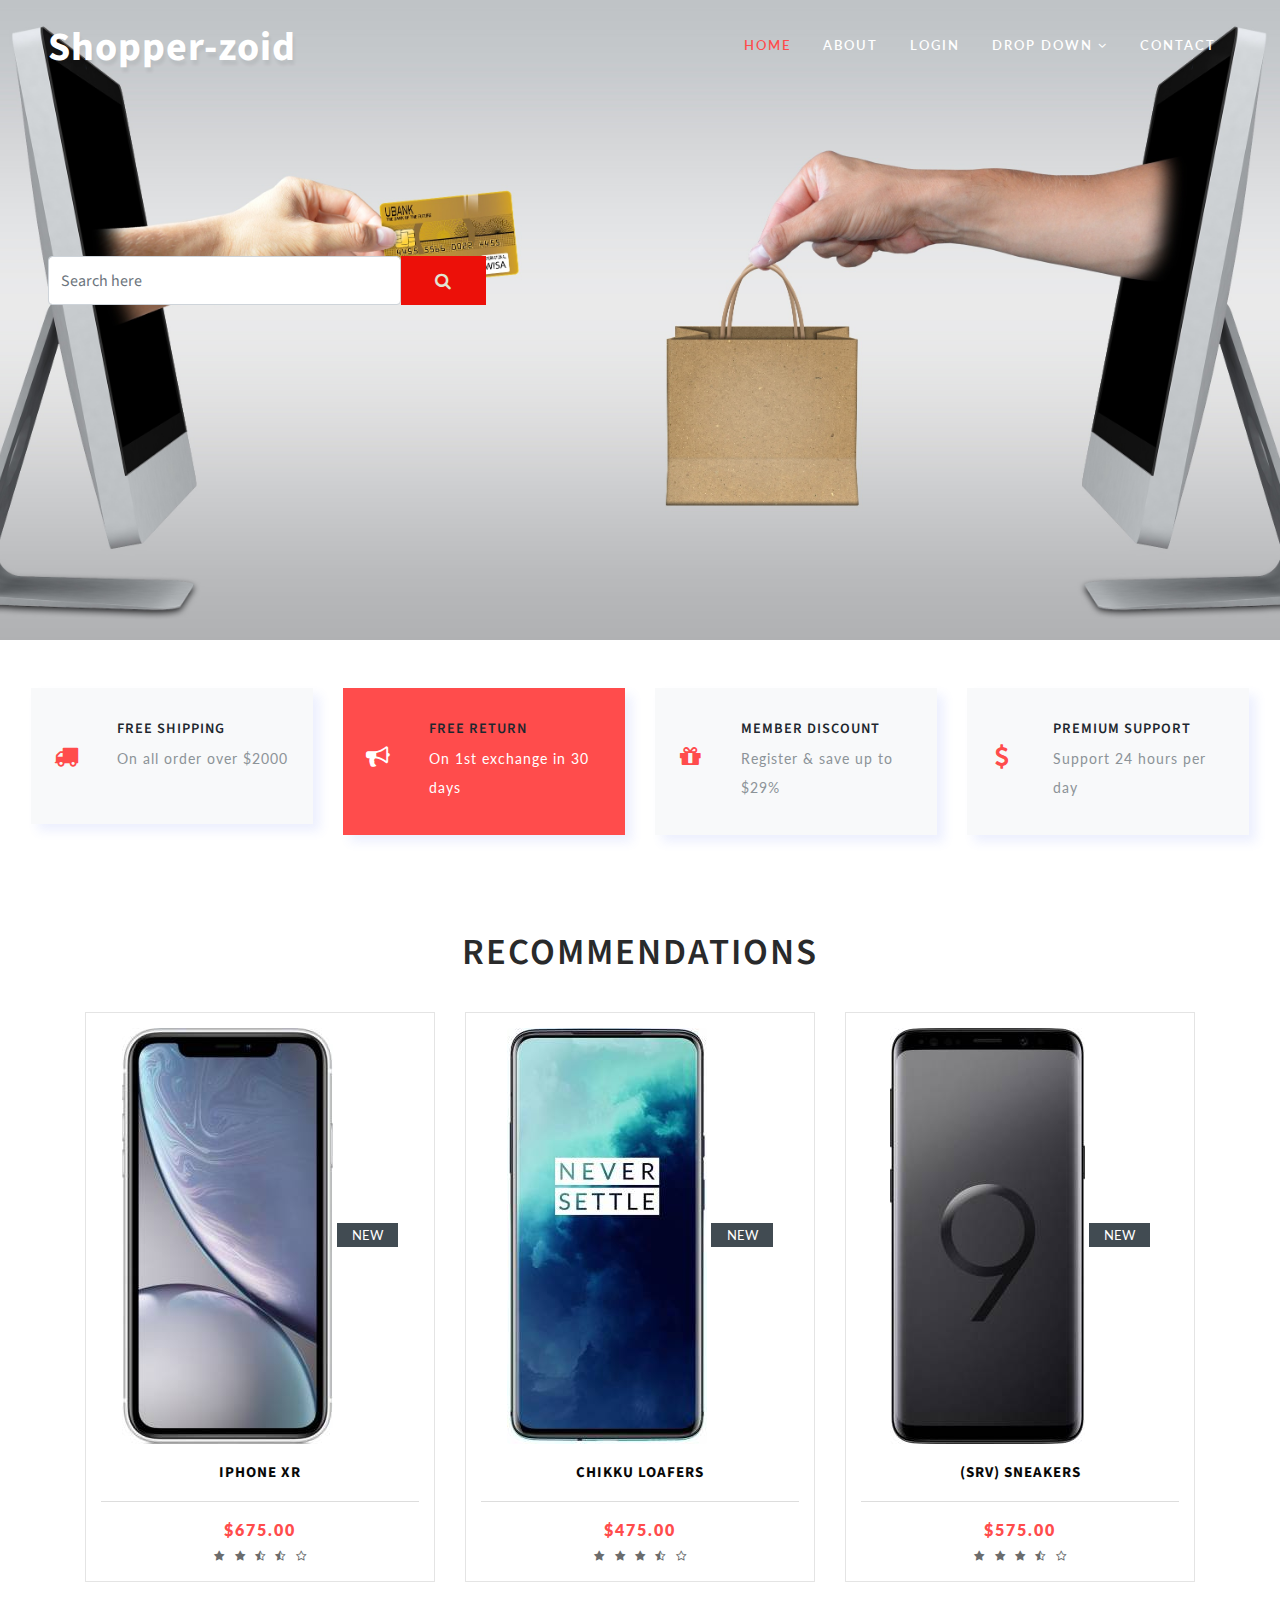
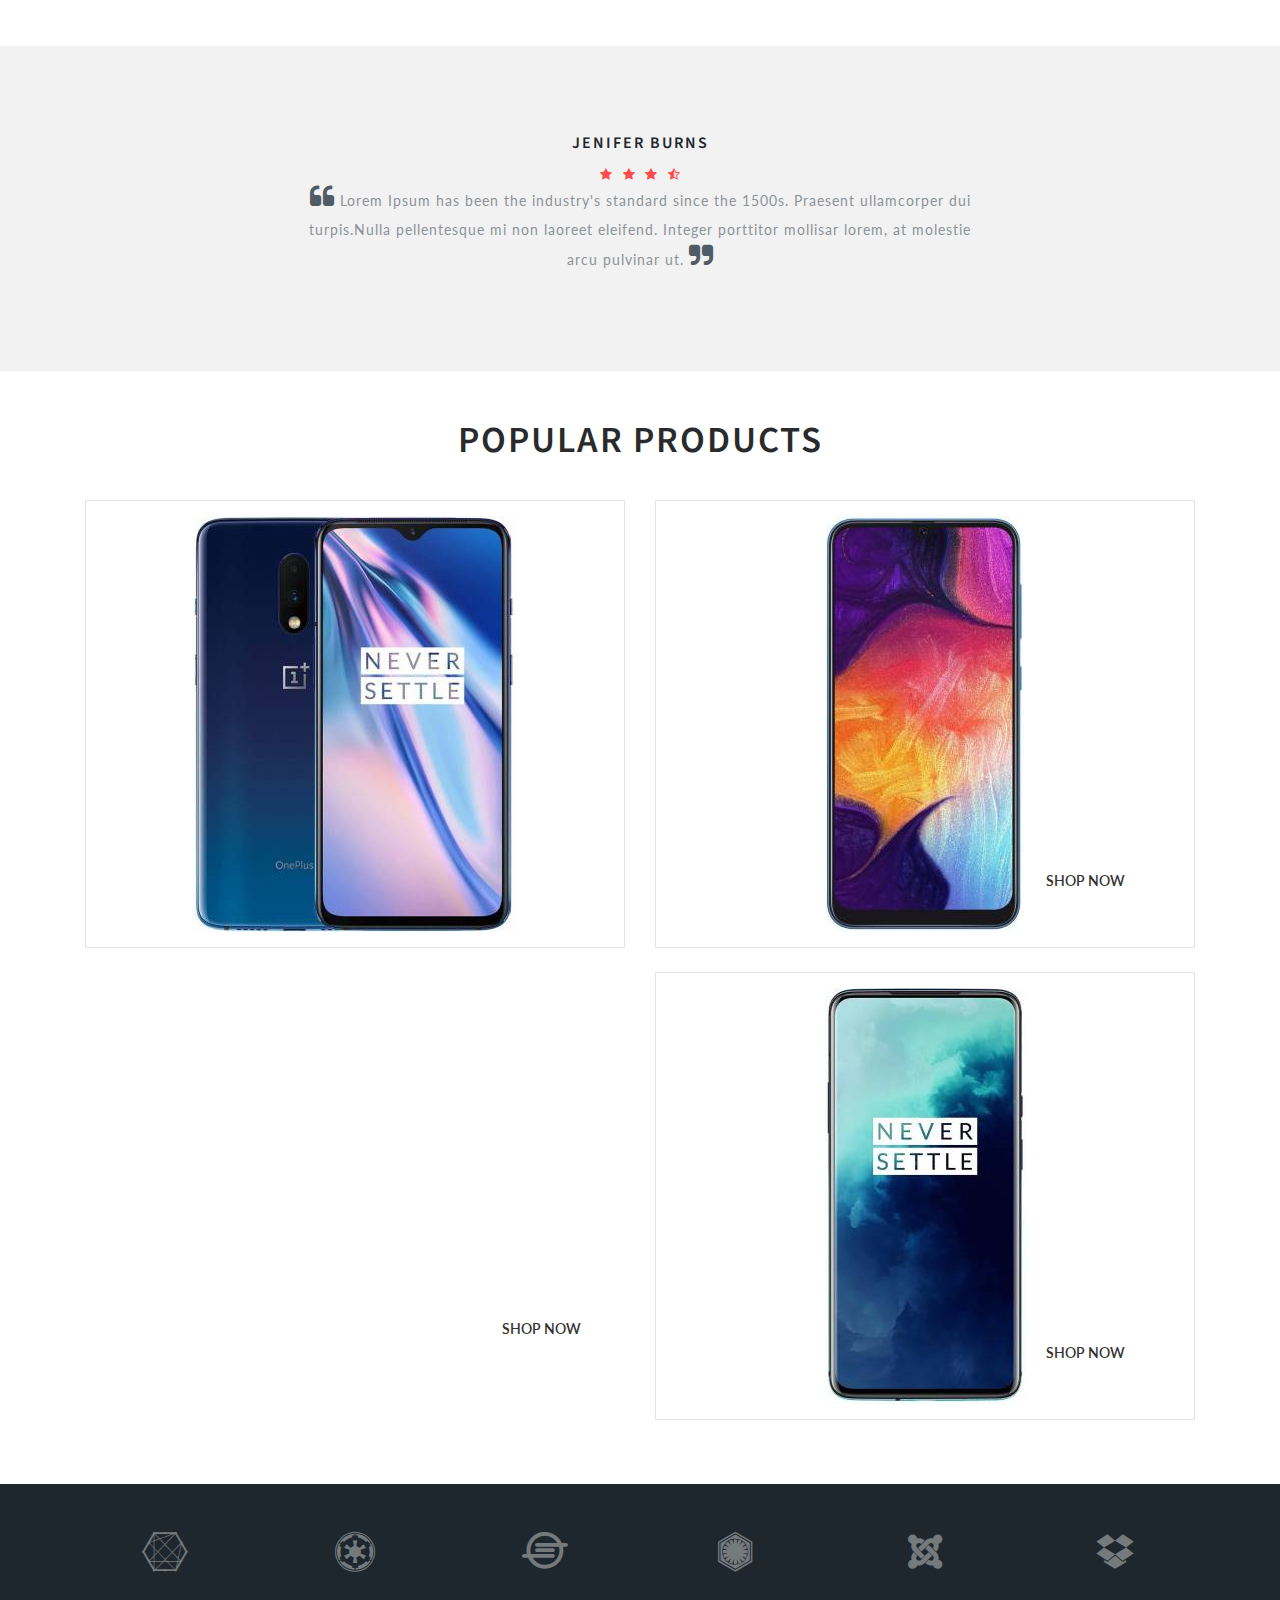
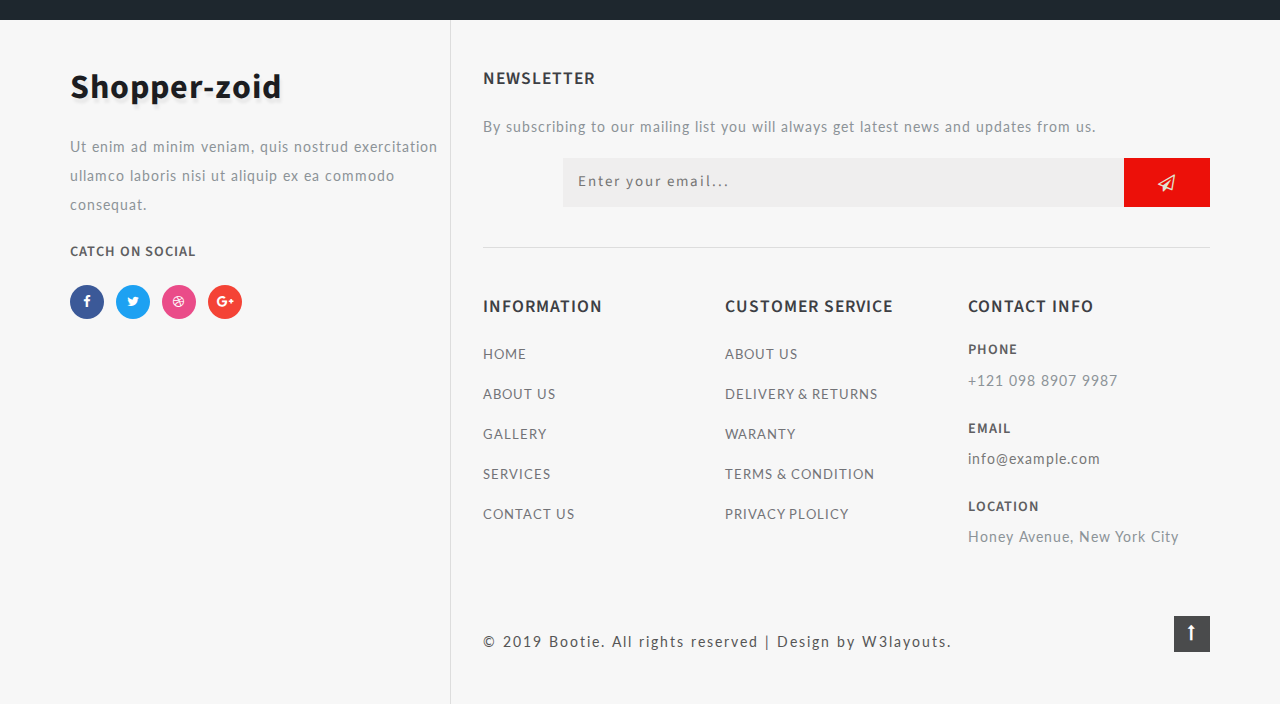
<file: index.html>
<!--
Author: W3layouts
Author URL: http://w3layouts.com
License: Creative Commons Attribution 3.0 Unported
License URL: http://creativecommons.org/licenses/by/3.0/
-->

<!DOCTYPE html>
<html lang="zxx">

<head>
    <title>Bootie Ecommerce Bootstrap Responsive Web Template | Home :: W3layouts</title>
    <!-- Meta tag Keywords -->
    <meta name="viewport" content="width=device-width, initial-scale=1">
    <meta charset="UTF-8" />
    <meta name="keywords" content="Bootie Responsive web template, Bootstrap Web Templates, Flat Web Templates, Android Compatible web template, Smartphone Compatible web template, free webdesigns for Nokia, Samsung, LG, SonyEricsson, Motorola web design"
    />
    <script>
        addEventListener("load", function() {
            setTimeout(hideURLbar, 0);
        }, false);

        function hideURLbar() {
            window.scrollTo(0, 1);
        }
    </script>
    <!-- //Meta tag Keywords -->
    <link href="//maxcdn.bootstrapcdn.com/bootstrap/4.1.1/css/bootstrap.min.css" rel="stylesheet" id="bootstrap-css">
    <script src="//maxcdn.bootstrapcdn.com/bootstrap/4.1.1/js/bootstrap.min.js"></script>
    <script src="//cdnjs.cloudflare.com/ajax/libs/jquery/3.2.1/jquery.min.js"></script>
    <!-- Custom-Files -->
    <link rel="stylesheet" href="css/bootstrap.css">
    <!-- Bootstrap-Core-CSS -->
    <link rel="stylesheet" href="css/style.css" type="text/css" media="all" />
    <!-- Style-CSS -->
    <!-- font-awesome-icons -->
    <link href="css/font-awesome.css" rel="stylesheet">
    <!-- //font-awesome-icons -->
    <!-- /Fonts -->
    <link href="//fonts.googleapis.com/css?family=Lato:100,100i,300,300i,400,400i,700" rel="stylesheet">
    <link href="//fonts.googleapis.com/css?family=Source+Sans+Pro:200,200i,300,300i,400,400i,600,600i,700,700i,900" rel="stylesheet">
    <!-- //Fonts -->

</head>

<body>

    <!-- mian-content -->
    <div class="main-banner" id="home">
        <!-- header -->
        <header class="header">
            <div class="container-fluid px-lg-5">
                <!-- nav -->
                <nav class="py-4">
                    <div id="logo">
                        <h1> <a href="index.html">Shopper-zoid</a></h1>
                    </div>

                    <label for="drop" class="toggle">Menu</label>
                    <input type="checkbox" id="drop" />
                    <ul class="menu mt-2">
                        <li class="active"><a href="index.html">Home</a></li>
                        <li><a href="about.html">About</a></li>
                        <li><a href="login.html">Login</a></li>
                        <li>
                            <!-- First Tier Drop Down -->

                            <a href="#">Drop Down <span class="fa fa-angle-down" aria-hidden="true"></span></a>
                            <input type="checkbox" id="drop-2" />
                            <ul>
                            </ul>
                        </li>
                        <li><a href="contact.html">Contact</a></li>
                    </ul>
                </nav>
                <!-- //nav -->
            </div>
        </header>
        <!-- //header -->
        <!--/banner-->
        <div class="banner-info">
            <div class="search-bar w3layouts-newsletter">

                <form action="#" method="post" class="d-flex">
                    <input type="search" placeholder="Search here" name="search" class="form-control" required="">
                    <button class="btn1"><span class="fa fa-search" aria-hidden="true"></span></button>
                </form>
            </div>
        </div>
        <!--// banner-inner -->

    </div>
    <!--//main-content-->
    <!--/ab -->
    <section class="about py-md-5 py-5">
        <div class="container-fluid">
            <div class="feature-grids row px-3">
                <div class="col-lg-3 gd-bottom">
                    <div class="bottom-gd row">
                        <div class="icon-gd col-md-3 text-center"><span class="fa fa-truck" aria-hidden="true"></span></div>
                        <div class="icon-gd-info col-md-9">
                            <h3 class="mb-2">FREE SHIPPING</h3>
                            <p>On all order over $2000</p>
                        </div>
                    </div>
                </div>
                <div class="col-lg-3 gd-bottom">
                    <div class="bottom-gd row bottom-gd2-active">
                        <div class="icon-gd col-md-3 text-center"><span class="fa fa-bullhorn" aria-hidden="true"></span></div>
                        <div class="icon-gd-info col-md-9">
                            <h3 class="mb-2">FREE RETURN</h3>
                            <p>On 1st exchange in 30 days</p>
                        </div>
                    </div>
                </div>
                <div class="col-lg-3 gd-bottom">
                    <div class="bottom-gd row">
                        <div class="icon-gd col-md-3 text-center"> <span class="fa fa-gift" aria-hidden="true"></span></div>

                        <div class="icon-gd-info col-md-9">
                            <h3 class="mb-2">MEMBER DISCOUNT</h3>
                            <p>Register & save up to $29%</p>
                        </div>

                    </div>
                </div>
                <div class="col-lg-3 gd-bottom">
                    <div class="bottom-gd row">
                        <div class="icon-gd col-md-3 text-center"> <span class="fa fa-usd" aria-hidden="true"></span></div>
                        <div class="icon-gd-info col-md-9">
                            <h3 class="mb-2">PREMIUM SUPPORT</h3>
                            <p>Support 24 hours per day</p>
                        </div>
                    </div>
                </div>
            </div>
        </div>
    </section>
    <!-- //ab -->
    <!--/ab -->
    <section class="about py-5">
        <div class="container pb-lg-3">
            <h3 class="tittle text-center">Recommendations</h3>
            <div class="row">
                <div class="col-md-4 product-men">
                    <div class="product-shoe-info shoe text-center">
                        <div class="men-thumb-item">
                            <img src="images/s1.jpeg" class="img-fluid" alt="">
                            <span class="product-new-top">New</span>
                        </div>
                        <div class="item-info-product">
                            <h4>
                                <a href="shop-single.html">Iphone XR </a>
                            </h4>

                            <div class="product_price">
                                <div class="grid-price">
                                    <span class="money">$675.00</span>
                                </div>
                            </div>
                            <ul class="stars">
                                <li><a href="#"><span class="fa fa-star" aria-hidden="true"></span></a></li>
                                <li><a href="#"><span class="fa fa-star" aria-hidden="true"></span></a></li>
                                <li><a href="#"><span class="fa fa-star-half-o" aria-hidden="true"></span></a></li>
                                <li><a href="#"><span class="fa fa-star-half-o" aria-hidden="true"></span></a></li>
                                <li><a href="#"><span class="fa fa-star-o" aria-hidden="true"></span></a></li>
                            </ul>
                        </div>
                    </div>
                </div>
                <div class="col-md-4 product-men">
                    <div class="product-shoe-info shoe text-center">
                        <div class="men-thumb-item">
                            <img src="images/s2.jpeg" class="img-fluid" alt="">
                            <span class="product-new-top">New</span>
                        </div>
                        <div class="item-info-product">
                            <h4>
                                <a href="shop-single.html">Chikku Loafers </a>
                            </h4>

                            <div class="product_price">
                                <div class="grid-price">
                                    <span class="money">$475.00</span>
                                </div>
                            </div>
                            <ul class="stars">
                                <li><a href="#"><span class="fa fa-star" aria-hidden="true"></span></a></li>
                                <li><a href="#"><span class="fa fa-star" aria-hidden="true"></span></a></li>
                                <li><a href="#"><span class="fa fa-star" aria-hidden="true"></span></a></li>
                                <li><a href="#"><span class="fa fa-star-half-o" aria-hidden="true"></span></a></li>
                                <li><a href="#"><span class="fa fa-star-o" aria-hidden="true"></span></a></li>
                            </ul>
                        </div>
                    </div>
                </div>
                <div class="col-md-4 product-men">
                    <div class="product-shoe-info shoe text-center">
                        <div class="men-thumb-item">
                            <img src="images/s3.jpeg" class="img-fluid" alt="">
                            <span class="product-new-top">New</span>
                        </div>
                        <div class="item-info-product">
                            <h4>
                                <a href="shop-single.html">(SRV) Sneakers </a>
                            </h4>

                            <div class="product_price">
                                <div class="grid-price">
                                    <span class="money">$575.00</span>
                                </div>
                            </div>
                            <ul class="stars">
                                <li><a href="#"><span class="fa fa-star" aria-hidden="true"></span></a></li>
                                <li><a href="#"><span class="fa fa-star" aria-hidden="true"></span></a></li>
                                <li><a href="#"><span class="fa fa-star" aria-hidden="true"></span></a></li>
                                <li><a href="#"><span class="fa fa-star-half-o" aria-hidden="true"></span></a></li>
                                <li><a href="#"><span class="fa fa-star-o" aria-hidden="true"></span></a></li>
                            </ul>
                        </div>
                    </div>
                </div>

            </div>
    </section>
    <!-- //ab -->
    <!--/testimonials-->
    <section class="testimonials py-5">
        <div class="container">
            <div class="test-info text-center">
                <h3 class="my-md-2 my-3">Jenifer Burns</h3>

                <ul class="list-unstyled w3layouts-icons clients">
                    <li>
                        <a href="#">
                            <span class="fa fa-star"></span>
                        </a>
                    </li>
                    <li>
                        <a href="#">
                            <span class="fa fa-star"></span>
                        </a>
                    </li>
                    <li>
                        <a href="#">
                            <span class="fa fa-star"></span>
                        </a>
                    </li>
                    <li>
                        <a href="#">
                            <span class="fa fa-star-half-o"></span>
                        </a>
                    </li>
                </ul>
                <p><span class="fa fa-quote-left"></span> Lorem Ipsum has been the industry's standard since the 1500s. Praesent ullamcorper dui turpis.Nulla pellentesque mi non laoreet eleifend. Integer porttitor mollisar lorem, at molestie arcu pulvinar
                    ut. <span class="fa fa-quote-right"></span></p>

            </div>
        </div>
    </section>
    <!--//testimonials-->
    <!--/ab -->
    <section class="about py-5">
        <div class="container pb-lg-3">
            <h3 class="tittle text-center">Popular Products</h3>
            <div class="row">
                <div class="col-md-6 latest-left">
                    <div class="product-shoe-info shoe text-center">
                        <img src="images/img1.jpeg" class="img-fluid" alt="">
                        <div class="shop-now"><a href="shop.html" class="btn">Shop Now</a></div>
                    </div>
                </div>
                <div class="col-md-6 latest-right">
                    <div class="row latest-grids">
                        <div class="latest-grid1 product-men col-12">
                            <div class="product-shoe-info shoe text-center">
                                <div class="men-thumb-item">
                                    <img src="images/img2.jpeg" class="img-fluid" alt="">
                                    <div class="shop-now"><a href="shop.html" class="btn">Shop Now</a></div>
                                </div>
                            </div>
                        </div>
                        <div class="latest-grid2 product-men col-12 mt-lg-4">
                            <div class="product-shoe-info shoe text-center">
                                <div class="men-thumb-item">
                                    <img src="images/img3.jpeg" class="img-fluid" alt="">
                                    <div class="shop-now"><a href="shop.html" class="btn">Shop Now</a></div>

                                </div>
                            </div>
                        </div>
                    </div>
                </div>
            </div>
        </div>
    </section>
    <!-- //ab -->
    <!-- brands -->
    <section class="brands py-5" id="brands">
        <div class="container py-lg-0">
            <div class="row text-center brand-items">
                <div class="col-sm-2 col-3">
                    <a href="#"><span class="fa fa-connectdevelop" aria-hidden="true"></span></a>
                </div>
                <div class="col-sm-2 col-3">
                    <a href="#"><span class="fa fa-empire" aria-hidden="true"></span></a>
                </div>
                <div class="col-sm-2 col-3">
                    <a href="#"><span class="fa fa-ioxhost" aria-hidden="true"></span></a>
                </div>
                <div class="col-sm-2 col-3">
                    <a href="#"><span class="fa fa-first-order" aria-hidden="true"></span></a>
                </div>
                <div class="col-sm-2 col-3 mt-sm-0 mt-4">
                    <a href="#"><span class="fa fa-joomla" aria-hidden="true"></span></a>
                </div>
                <div class="col-sm-2 col-3 mt-sm-0 mt-4">
                    <a href="#"><span class="fa fa-dropbox" aria-hidden="true"></span></a>
                </div>
            </div>
        </div>
    </section>
    <!-- brands -->
    <!-- footer -->
    <footer>
        <div class="container">
            <div class="row footer-top">
                <div class="col-lg-4 footer-grid_section_w3layouts">
                    <h2 class="logo-2 mb-lg-4 mb-3">
                        <a href="index.html">Shopper-zoid</a>
                    </h2>
                    <p>Ut enim ad minim veniam, quis nostrud exercitation ullamco laboris nisi ut aliquip ex ea commodo consequat.</p>
                    <h4 class="sub-con-fo ad-info my-4">Catch on Social</h4>
                    <ul class="w3layouts_social_list list-unstyled">
                        <li>
                            <a href="#" class="w3pvt_facebook">
                                <span class="fa fa-facebook-f"></span>
                            </a>
                        </li>
                        <li class="mx-2">
                            <a href="#" class="w3pvt_twitter">
                                <span class="fa fa-twitter"></span>
                            </a>
                        </li>
                        <li>
                            <a href="#" class="w3pvt_dribble">
                                <span class="fa fa-dribbble"></span>
                            </a>
                        </li>
                        <li class="ml-2">
                            <a href="#" class="w3pvt_google">
                                <span class="fa fa-google-plus"></span>
                            </a>
                        </li>
                    </ul>
                </div>
                <div class="col-lg-8 footer-right">
                    <div class="w3layouts-news-letter">
                        <h3 class="footer-title text-uppercase text-wh mb-lg-4 mb-3">Newsletter</h3>

                        <p>By subscribing to our mailing list you will always get latest news and updates from us.</p>
                        <form action="#" method="post" class="w3layouts-newsletter">
                            <input type="email" name="Email" placeholder="Enter your email..." required="">
                            <button class="btn1"><span class="fa fa-paper-plane-o" aria-hidden="true"></span></button>

                        </form>
                    </div>
                    <div class="row mt-lg-4 bottom-w3layouts-sec-nav mx-0">
                        <div class="col-md-4 footer-grid_section_w3layouts">
                            <h3 class="footer-title text-uppercase text-wh mb-lg-4 mb-3">Information</h3>
                            <ul class="list-unstyled w3layouts-icons">
                                <li>
                                    <a href="index.html">Home</a>
                                </li>
                                <li class="mt-3">
                                    <a href="about.html">About Us</a>
                                </li>
                                <li class="mt-3">
                                    <a href="#">Gallery</a>
                                </li>
                                <li class="mt-3">
                                    <a href="#">Services</a>
                                </li>
                                <li class="mt-3">
                                    <a href="contact.html">Contact Us</a>
                                </li>
                            </ul>
                        </div>
                        <div class="col-md-4 footer-grid_section_w3layouts">
                            <!-- social icons -->
                            <div class="agileinfo_social_icons">
                                <h3 class="footer-title text-uppercase text-wh mb-lg-4 mb-3">Customer Service</h3>
                                <ul class="list-unstyled w3layouts-icons">

                                    <li>
                                        <a href="#">About Us</a>
                                    </li>
                                    <li class="mt-3">
                                        <a href="#">Delivery & Returns</a>
                                    </li>
                                    <li class="mt-3">
                                        <a href="#">Waranty</a>
                                    </li>
                                    <li class="mt-3">
                                        <a href="#">Terms & Condition</a>
                                    </li>
                                    <li class="mt-3">
                                        <a href="#">Privacy Plolicy</a>
                                    </li>
                                </ul>
                            </div>
                            <!-- social icons -->
                        </div>
                        <div class="col-md-4 footer-grid_section_w3layouts my-md-0 my-5">
                            <h3 class="footer-title text-uppercase text-wh mb-lg-4 mb-3">Contact Info</h3>
                            <div class="contact-info">
                                <div class="footer-address-inf">
                                    <h4 class="ad-info mb-2">Phone</h4>
                                    <p>+121 098 8907 9987</p>
                                </div>
                                <div class="footer-address-inf my-4">
                                    <h4 class="ad-info mb-2">Email </h4>
                                    <p><a href="mailto:info@example.com">info@example.com</a></p>
                                </div>
                                <div class="footer-address-inf">
                                    <h4 class="ad-info mb-2">Location</h4>
                                    <p>Honey Avenue, New York City</p>
                                </div>
                            </div>
                        </div>


                    </div>
                    <div class="cpy-right text-left row">
                        <p class="col-md-10">© 2019 Bootie. All rights reserved | Design by
                            <a href="http://w3layouts.com"> W3layouts.</a>
                        </p>
                        <!-- move top icon -->
                        <a href="#home" class="move-top text-right col-md-2"><span class="fa fa-long-arrow-up" aria-hidden="true"></span></a>
                        <!-- //move top icon -->
                    </div>
                </div>
            </div>
        </div>
    </footer>
    <!-- //footer -->

</body>

</html>
</file>
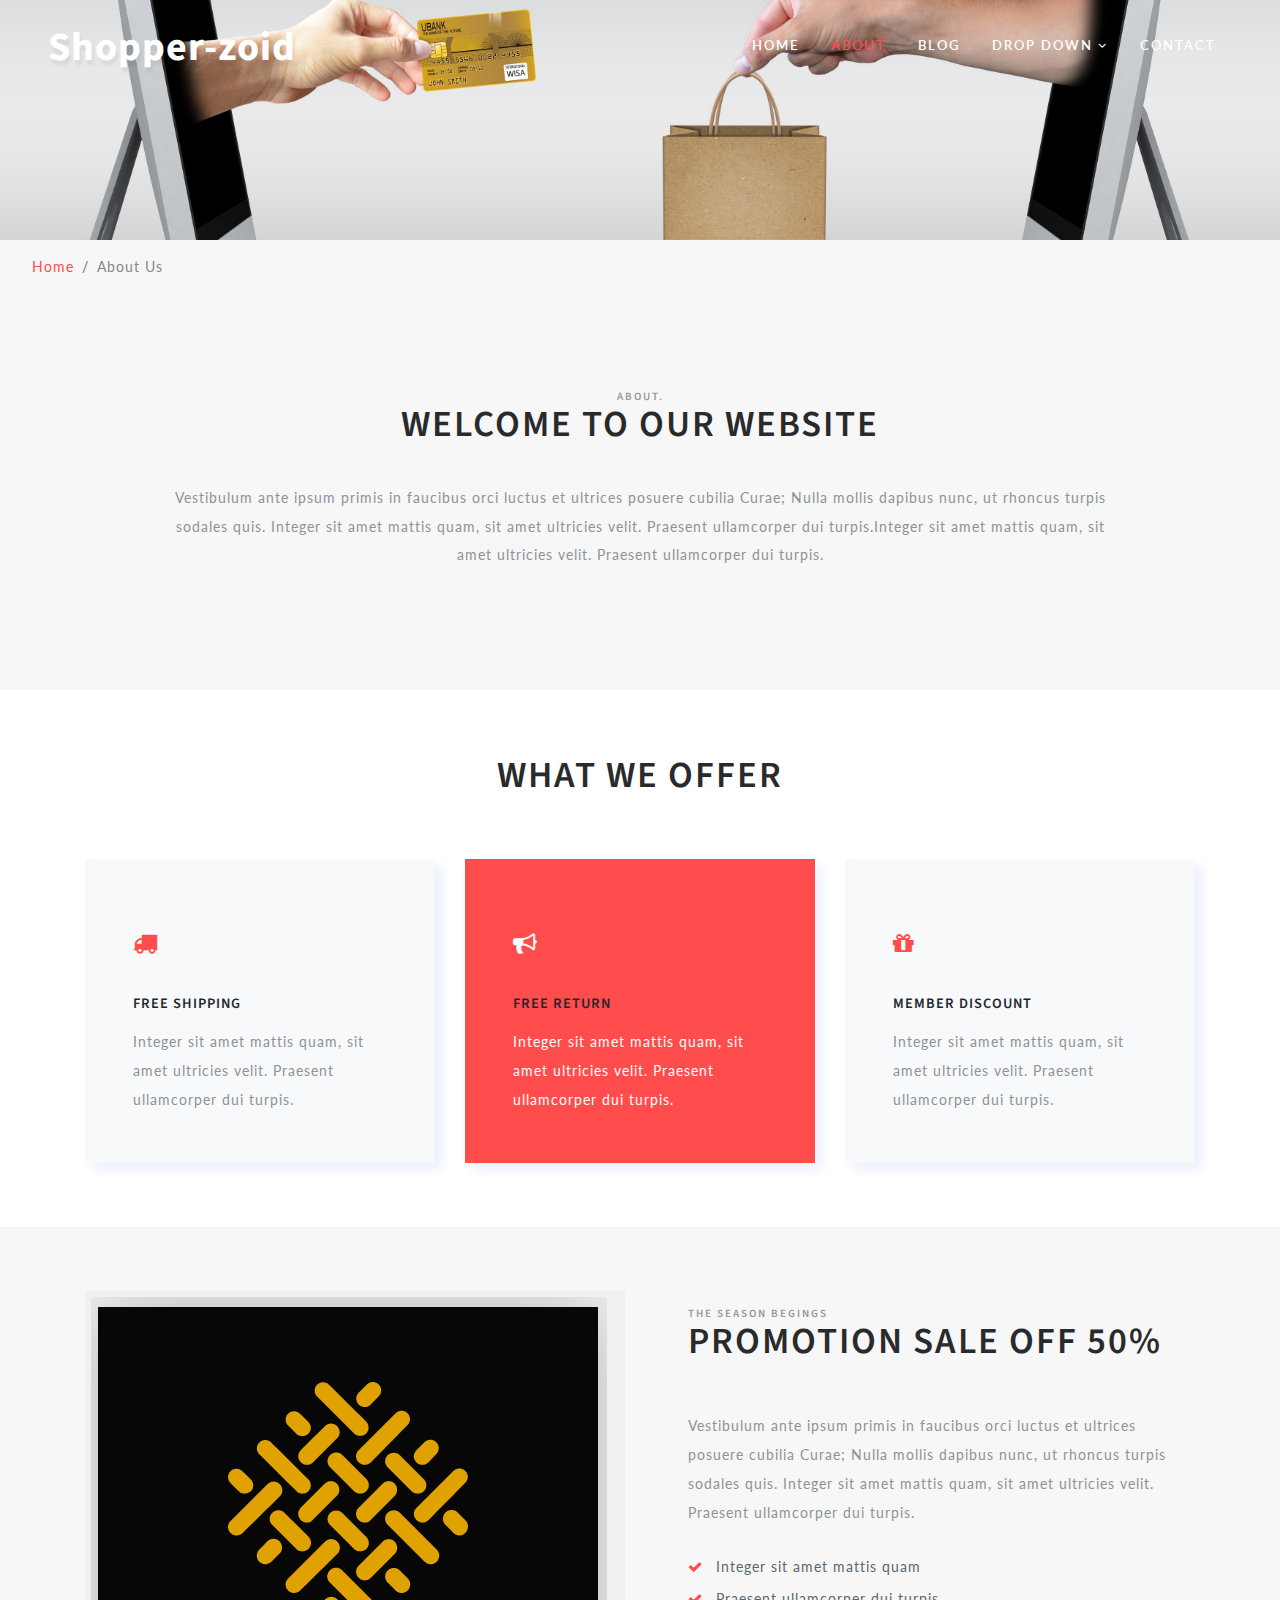
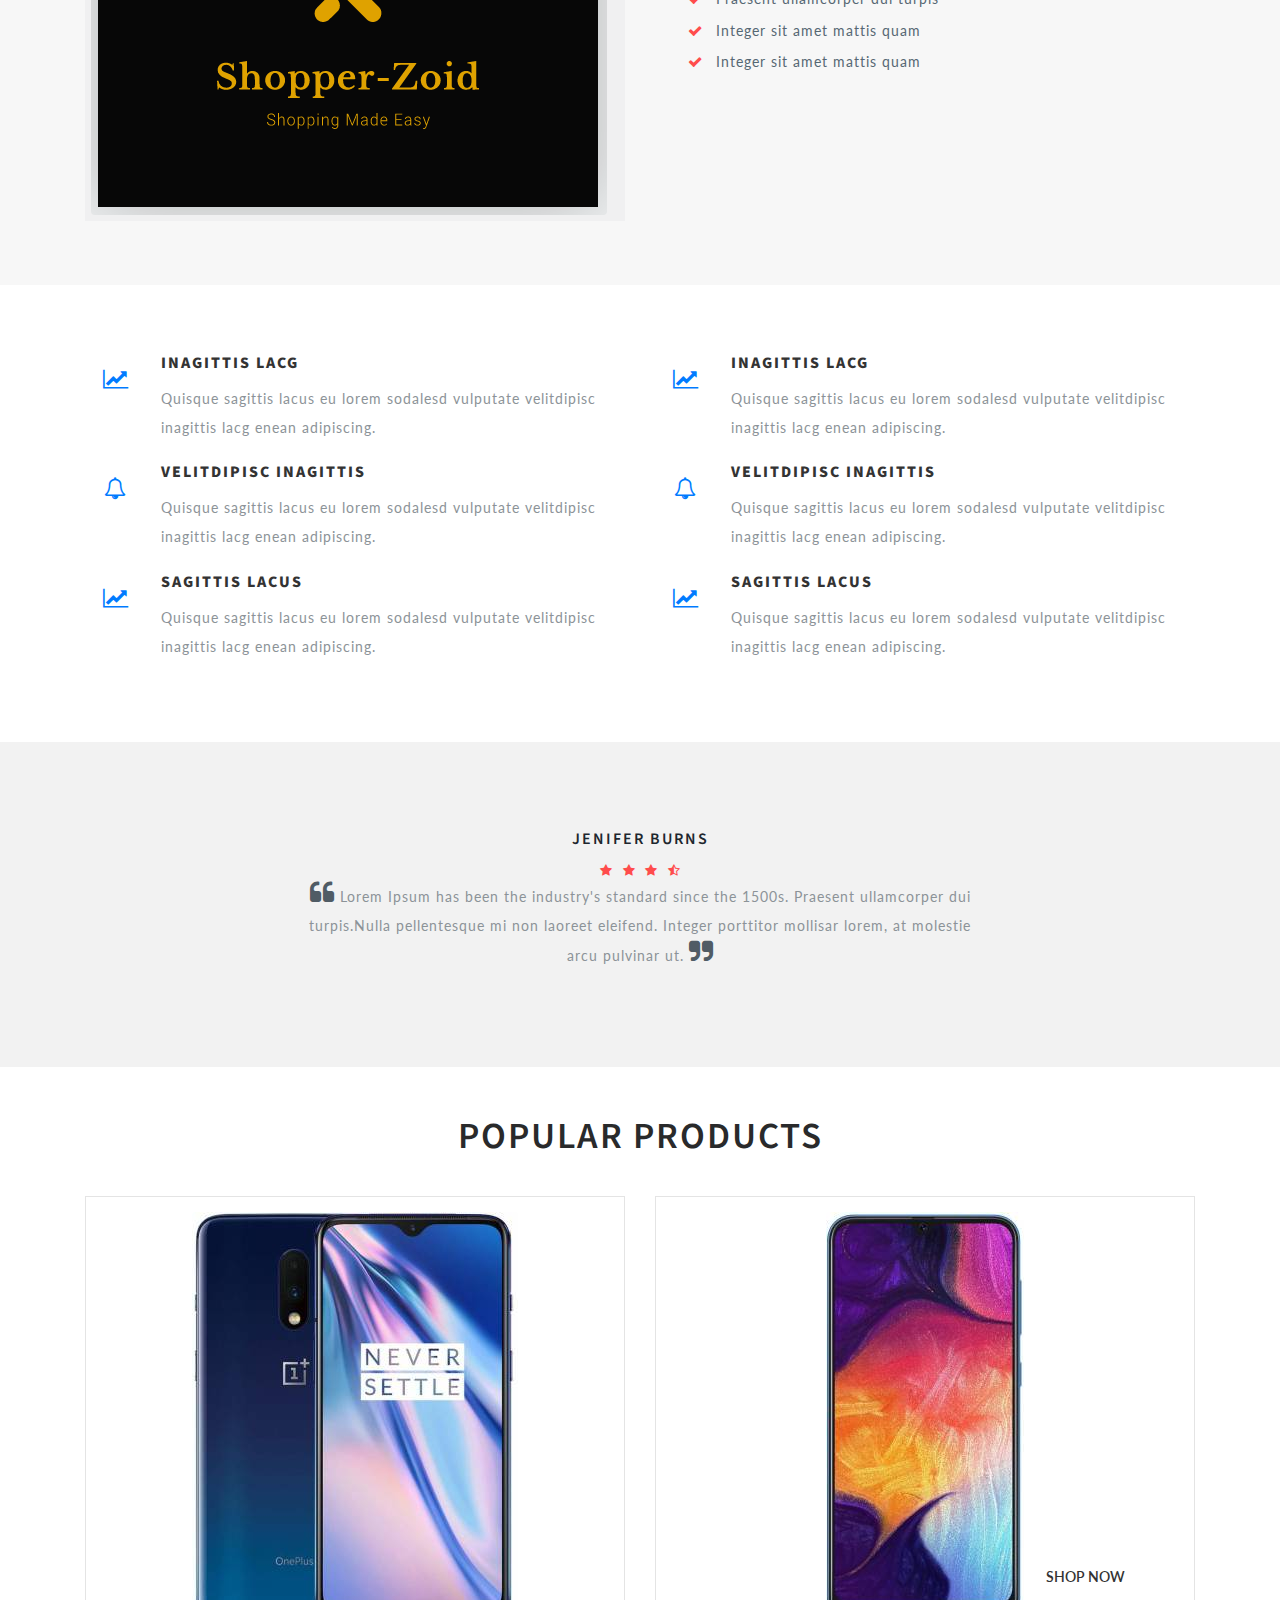
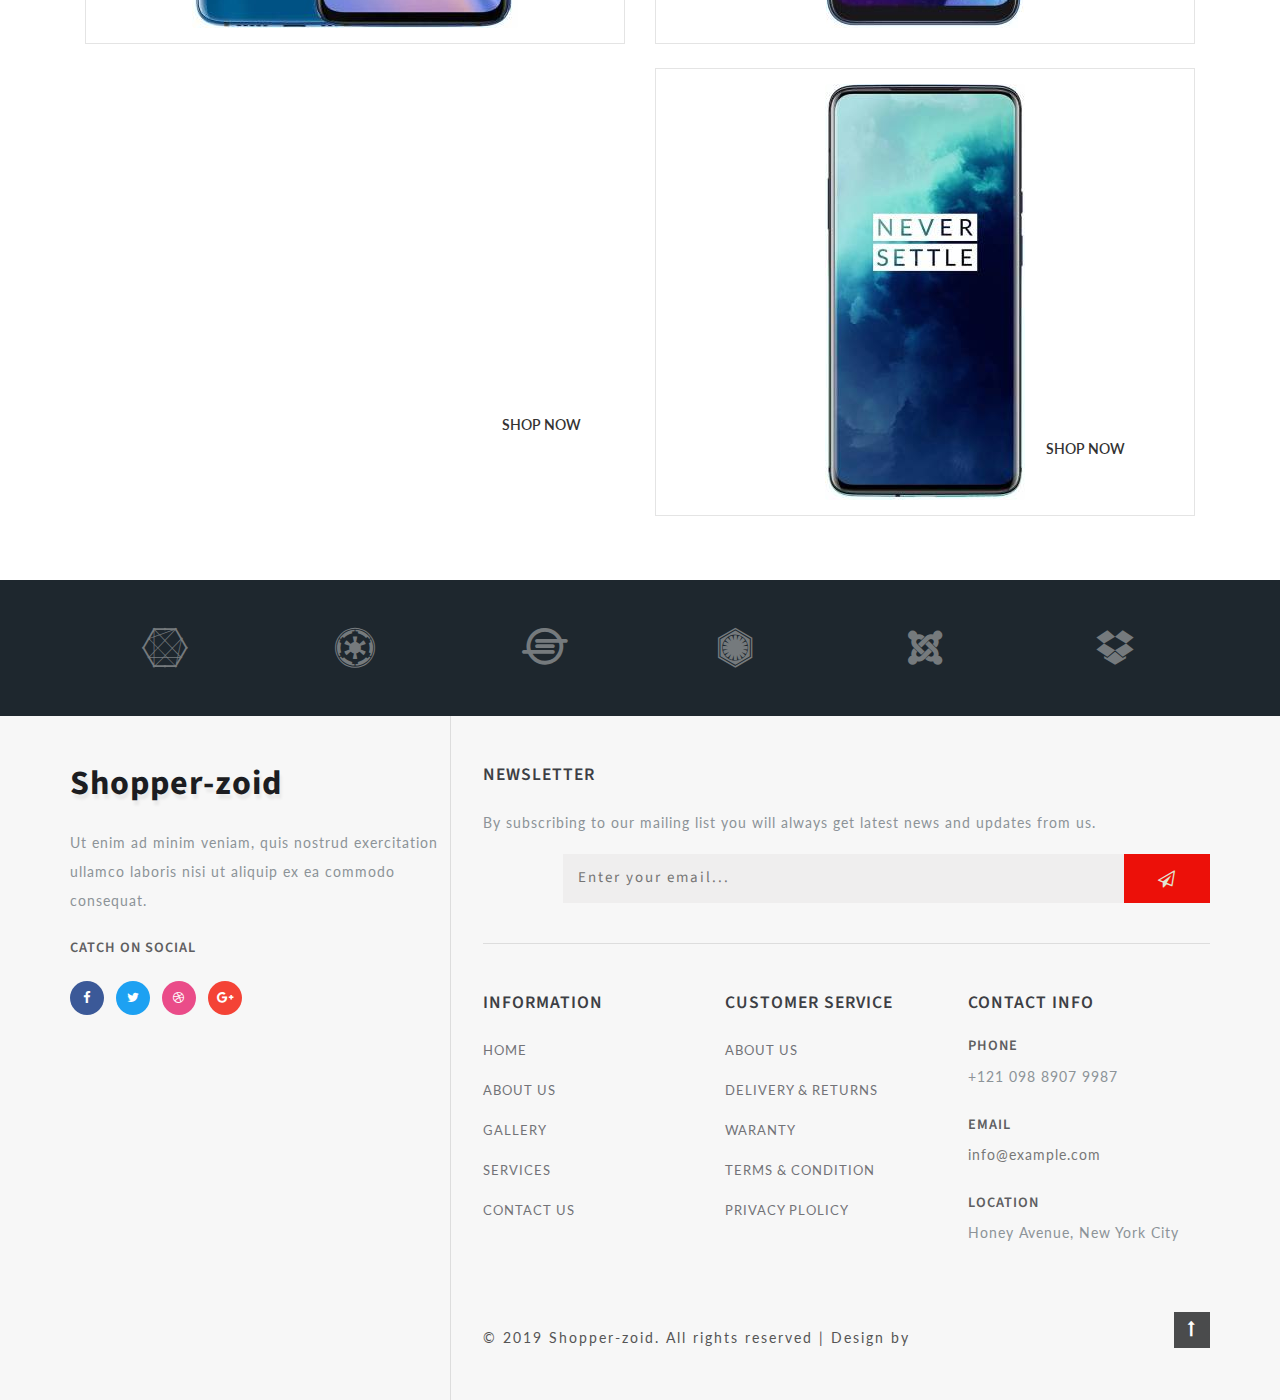
<file: about.html>
<!--
Author: W3layouts
Author URL: http://w3layouts.com
License: Creative Commons Attribution 3.0 Unported
License URL: http://creativecommons.org/licenses/by/3.0/
-->

<!DOCTYPE html>
<html lang="zxx">

<head>
    <title>Bootie Ecommerce Bootstrap Responsive Web Template | About :: W3layouts</title>
    <!-- Meta tag Keywords -->
    <meta name="viewport" content="width=device-width, initial-scale=1">
    <meta charset="UTF-8" />
    <meta name="keywords" content="Bootie Responsive web template, Bootstrap Web Templates, Flat Web Templates, Android Compatible web template, Smartphone Compatible web template, free webdesigns for Nokia, Samsung, LG, SonyEricsson, Motorola web design" />
    <script>
        addEventListener("load", function() {
            setTimeout(hideURLbar, 0);
        }, false);

        function hideURLbar() {
            window.scrollTo(0, 1);
        }
    </script>
    <!-- //Meta tag Keywords -->

    <!-- Custom-Files -->
    <link rel="stylesheet" href="css/bootstrap.css">
    <!-- Bootstrap-Core-CSS -->
    <link rel="stylesheet" href="css/style.css" type="text/css" media="all" />
    <!-- Style-CSS -->
    <!-- font-awesome-icons -->
    <link href="css/font-awesome.css" rel="stylesheet">
    <!-- //font-awesome-icons -->
    <!-- /Fonts -->
    <link href="//fonts.googleapis.com/css?family=Lato:100,100i,300,300i,400,400i,700" rel="stylesheet">
    <link href="//fonts.googleapis.com/css?family=Source+Sans+Pro:200,200i,300,300i,400,400i,600,600i,700,700i,900" rel="stylesheet">
    <!-- //Fonts -->

</head>

<body>

    <!-- mian-content -->
    <div class="main-banner inner" id="home">
        <!-- header -->
        <header class="header">
            <div class="container-fluid px-lg-5">
                <!-- nav -->
                <nav class="py-4">
                    <div id="logo">
                        <h1> <a href="index.html">Shopper-zoid</a></h1>
                    </div>

                    <label for="drop" class="toggle">Menu</label>
                    <input type="checkbox" id="drop" />
                    <ul class="menu mt-2">
                        <li><a href="index.html">Home</a></li>
                        <li class="active"><a href="about.html">About</a></li>
                        <li><a href="blog.html">Blog</a></li>
                        <li>
                            <!-- First Tier Drop Down -->
                            <label for="drop-2" class="toggle">Drop Down <span class="fa fa-angle-down" aria-hidden="true"></span> </label>
                            <a href="#">Drop Down <span class="fa fa-angle-down" aria-hidden="true"></span></a>
                            <input type="checkbox" id="drop-2" />
                            <ul>
                                <li><a href="blog.html">Blog</a></li>
                                <li><a href="shop.html">Shop Now</a></li>
                                <li><a href="single.html">Single Page</a></li>
                            </ul>
                        </li>
                        <li><a href="contact.html">Contact</a></li>
                    </ul>
                </nav>
                <!-- //nav -->
            </div>
        </header>
        <!-- //header -->

    </div>
    <!--//main-content-->
    <!---->
    <ol class="breadcrumb">
        <li class="breadcrumb-item">
            <a href="index.html">Home</a>
        </li>
        <li class="breadcrumb-item active">About Us</li>
    </ol>
    <!---->
    <!--// mian-content -->
    <!--/ab -->
    <section class="hand-crafted py-5">
        <div class="container">
            <div class="inner-sec py-md-5 px-lg-5">
                <h3 class="tittle text-center"><span class="sub-tittle">About.</span> Welcome To Our Website</h3>
                <p class="mb-4 text-center px-lg-4"> Vestibulum ante ipsum primis in faucibus orci luctus et ultrices posuere cubilia Curae; Nulla mollis dapibus nunc, ut rhoncus turpis sodales quis. Integer sit amet mattis quam, sit amet ultricies velit. Praesent ullamcorper dui turpis.Integer sit amet mattis quam, sit amet ultricies velit. Praesent ullamcorper dui turpis.</p>
            </div>
        </div>
    </section>
    <!-- //ab -->
    <!--/ab -->
    <section class="about py-md-5 py-5">
        <div class="container py-md-3">
            <h3 class="tittle text-center">What We Offer</h3>
            <div class="feature-grids row">
                <div class="col-md-4 gd-bottom mt-lg-4">
                    <div class="bottom-gd p-lg-5 p-4">
                        <span class="fa fa-truck" aria-hidden="true"></span>
                        <h3 class="my-3">
                            FREE SHIPPING</h3>
                        <p>Integer sit amet mattis quam, sit amet ultricies velit. Praesent ullamcorper dui turpis.</p>
                    </div>
                </div>
                <div class="col-md-4 gd-bottom mt-lg-4">
                    <div class="bottom-gd2-active p-lg-5 p-4">
                        <span class="fa fa-bullhorn" aria-hidden="true"></span>
                        <h3 class="my-3">FREE RETURN</h3>
                        <p>Integer sit amet mattis quam, sit amet ultricies velit. Praesent ullamcorper dui turpis.</p>
                    </div>
                </div>
                <div class="col-md-4 gd-bottom mt-lg-4">
                    <div class="bottom-gd p-lg-5 p-4">
                        <span class="fa fa-gift" aria-hidden="true"></span>
                        <h3 class="my-3">MEMBER DISCOUNT</h3>
                        <p>Integer sit amet mattis quam, sit amet ultricies velit. Praesent ullamcorper dui turpis.</p>
                    </div>
                </div>

            </div>
        </div>
    </section>
    <!-- //ab -->
    <!-- /hand-crafted -->
    <section class="hand-crafted py-5">
        <div class="container py-md-3">
            <div class="row banner-grids">
                <div class="col-md-6 banner-image">
                    <div class="effect-w3">
                        <img src="images/Screenshot.png" alt="" class="img-fluid image1">

                    </div>

                </div>
                <div class="col-md-6 last-img pl-lg-5 p-3">
                    <h3 class="tittle mb-lg-5 mb-3"><span class="sub-tittle">THE SEASON BEGINGS </span>PROMOTION SALE OFF 50%</h3>
                    <p class="mb-4"> Vestibulum ante ipsum primis in faucibus orci luctus et ultrices posuere cubilia Curae; Nulla mollis dapibus nunc, ut rhoncus turpis sodales quis. Integer sit amet mattis quam, sit amet ultricies velit. Praesent ullamcorper dui turpis.</p>
                    <ul class="tic-info list-unstyled">
                        <li>

                            <span class="fa fa-check mr-2"></span> Integer sit amet mattis quam

                        </li>
                        <li>

                            <span class="fa fa-check mr-2"></span> Praesent ullamcorper dui turpis

                        </li>
                        <li>

                            <span class="fa fa-check mr-2"></span> Integer sit amet mattis quam

                        </li>
                        <li>

                            <span class="fa fa-check mr-2"></span> Integer sit amet mattis quam

                        </li>
                    </ul>

                </div>
            </div>
        </div>
    </section>
    <!-- //hand-crafted -->
    <!-- stats -->
    <section class="stats py-5" id="stats">
        <div class="container py-md-3">
            <div class="row stat-grids">
                <div class="col-lg-6 ser-lt">
                    <div class="d-flex services-box">
                        <div class="icon">
                            <span class="fa fa-line-chart"></span>
                        </div>
                        <!-- .Icon ends here -->
                        <div class="service-content">
                            <h4>Inagittis Lacg</h4>
                            <p class="serp">
                                Quisque sagittis lacus eu lorem sodalesd vulputate velitdipisc inagittis lacg enean adipiscing.
                            </p>
                        </div>
                        <!-- .Service-content ends here -->
                    </div>
                    <!-- .Services-box ends here -->

                    <div class="d-flex services-box ser-midd">
                        <div class="icon">
                            <span class="fa fa-bell-o"></span>
                        </div>
                        <!-- .Icon ends here -->
                        <div class="service-content">
                            <h4>Velitdipisc Inagittis</h4>
                            <p class="serp">
                                Quisque sagittis lacus eu lorem sodalesd vulputate velitdipisc inagittis lacg enean adipiscing.
                            </p>
                        </div>
                        <!-- .Service-content ends here -->
                    </div>
                    <!-- .Services-box ends here -->
                    <!-- .Services-box ends here -->

                    <div class="d-flex services-box bx-4">
                        <div class="icon">
                            <span class="fa fa-line-chart"></span>
                        </div>
                        <!-- .Icon ends here -->
                        <div class="service-content">
                            <h4>Sagittis Lacus</h4>
                            <p class="serp">
                                Quisque sagittis lacus eu lorem sodalesd vulputate velitdipisc inagittis lacg enean adipiscing.
                            </p>
                        </div>
                        <!-- .Service-content ends here -->
                    </div>
                    <!-- .Services-box ends here -->
                </div>
                <div class="col-lg-6 ser-lt ser-right">
                    <div class="d-flex services-box">
                        <div class="icon">
                            <span class="fa fa-line-chart"></span>
                        </div>
                        <!-- .Icon ends here -->
                        <div class="service-content">
                            <h4>Inagittis Lacg</h4>
                            <p class="serp">
                                Quisque sagittis lacus eu lorem sodalesd vulputate velitdipisc inagittis lacg enean adipiscing.
                            </p>
                        </div>
                        <!-- .Service-content ends here -->
                    </div>
                    <!-- .Services-box ends here -->

                    <div class="d-flex services-box ser-midd">
                        <div class="icon">
                            <span class="fa fa-bell-o"></span>
                        </div>
                        <!-- .Icon ends here -->
                        <div class="service-content">
                            <h4>Velitdipisc Inagittis</h4>
                            <p class="serp">
                                Quisque sagittis lacus eu lorem sodalesd vulputate velitdipisc inagittis lacg enean adipiscing.
                            </p>
                        </div>
                        <!-- .Service-content ends here -->
                    </div>
                    <!-- .Services-box ends here -->
                    <!-- .Services-box ends here -->

                    <div class="d-flex services-box bx-4">
                        <div class="icon">
                            <span class="fa fa-line-chart"></span>
                        </div>
                        <!-- .Icon ends here -->
                        <div class="service-content">
                            <h4>Sagittis Lacus</h4>
                            <p class="serp">
                                Quisque sagittis lacus eu lorem sodalesd vulputate velitdipisc inagittis lacg enean adipiscing.
                            </p>
                        </div>
                        <!-- .Service-content ends here -->
                    </div>
                    <!-- .Services-box ends here -->
                </div>
            </div>
        </div>
    </section>
    <!-- //stats -->
    <!--/testimonials-->
    <section class="testimonials py-5">
        <div class="container">
            <div class="test-info text-center">
                <h3 class="my-md-2 my-3">Jenifer Burns</h3>

                <ul class="list-unstyled w3layouts-icons clients">
                    <li>
                        <a href="#">
                            <span class="fa fa-star"></span>
                        </a>
                    </li>
                    <li>
                        <a href="#">
                            <span class="fa fa-star"></span>
                        </a>
                    </li>
                    <li>
                        <a href="#">
                            <span class="fa fa-star"></span>
                        </a>
                    </li>
                    <li>
                        <a href="#">
                            <span class="fa fa-star-half-o"></span>
                        </a>
                    </li>
                </ul>
                <p><span class="fa fa-quote-left"></span> Lorem Ipsum has been the industry's standard since the 1500s. Praesent ullamcorper dui turpis.Nulla pellentesque mi non laoreet eleifend. Integer porttitor mollisar lorem, at molestie arcu pulvinar ut. <span class="fa fa-quote-right"></span></p>

            </div>
        </div>
    </section>
    <!--//testimonials-->
    <!--/ab -->
    <section class="about py-5">
        <div class="container pb-lg-3">
            <h3 class="tittle text-center">Popular Products</h3>
            <div class="row">
                <div class="col-md-6 latest-left">
                    <div class="product-shoe-info shoe text-center">
                        <img src="images/img1.jpeg" class="img-fluid" alt="">
                        <div class="shop-now"><a href="shop.html" class="btn">Shop Now</a></div>
                    </div>
                </div>
                <div class="col-md-6 latest-right">
                    <div class="row latest-grids">
                        <div class="latest-grid1 product-men col-12">
                            <div class="product-shoe-info shoe text-center">
                                <div class="men-thumb-item">
                                    <img src="images/img2.jpeg" class="img-fluid" alt="">
                                    <div class="shop-now"><a href="shop.html" class="btn">Shop Now</a></div>
                                </div>
                            </div>
                        </div>
                        <div class="latest-grid2 product-men col-12 mt-lg-4">
                            <div class="product-shoe-info shoe text-center">
                                <div class="men-thumb-item">
                                    <img src="images/img3.jpeg" class="img-fluid" alt="">
                                    <div class="shop-now"><a href="shop.html" class="btn">Shop Now</a></div>

                                </div>
                            </div>
                        </div>
                    </div>
                </div>
            </div>
        </div>
    </section>
    <!-- //ab -->
    <!-- brands -->
    <section class="brands py-5" id="brands">
        <div class="container py-lg-0">
            <div class="row text-center brand-items">
                <div class="col-sm-2 col-3">
                    <a href="#"><span class="fa fa-connectdevelop" aria-hidden="true"></span></a>
                </div>
                <div class="col-sm-2 col-3">
                    <a href="#"><span class="fa fa-empire" aria-hidden="true"></span></a>
                </div>
                <div class="col-sm-2 col-3">
                    <a href="#"><span class="fa fa-ioxhost" aria-hidden="true"></span></a>
                </div>
                <div class="col-sm-2 col-3">
                    <a href="#"><span class="fa fa-first-order" aria-hidden="true"></span></a>
                </div>
                <div class="col-sm-2 col-3 mt-sm-0 mt-4">
                    <a href="#"><span class="fa fa-joomla" aria-hidden="true"></span></a>
                </div>
                <div class="col-sm-2 col-3 mt-sm-0 mt-4">
                    <a href="#"><span class="fa fa-dropbox" aria-hidden="true"></span></a>
                </div>
            </div>
        </div>
    </section>
    <!-- brands -->
    <!-- footer -->
    <footer>
        <div class="container">
            <div class="row footer-top">
                <div class="col-lg-4 footer-grid_section_w3layouts">
                    <h2 class="logo-2 mb-lg-4 mb-3">
                        <a href="index.html">Shopper-zoid</a>
                    </h2>
                    <p>Ut enim ad minim veniam, quis nostrud exercitation ullamco laboris nisi ut aliquip ex ea commodo consequat.</p>
                    <h4 class="sub-con-fo ad-info my-4">Catch on Social</h4>
                    <ul class="w3layouts_social_list list-unstyled">
                        <li>
                            <a href="#" class="w3pvt_facebook">
                                <span class="fa fa-facebook-f"></span>
                            </a>
                        </li>
                        <li class="mx-2">
                            <a href="#" class="w3pvt_twitter">
                                <span class="fa fa-twitter"></span>
                            </a>
                        </li>
                        <li>
                            <a href="#" class="w3pvt_dribble">
                                <span class="fa fa-dribbble"></span>
                            </a>
                        </li>
                        <li class="ml-2">
                            <a href="#" class="w3pvt_google">
                                <span class="fa fa-google-plus"></span>
                            </a>
                        </li>
                    </ul>
                </div>
                <div class="col-lg-8 footer-right">
                    <div class="w3layouts-news-letter">
                        <h3 class="footer-title text-uppercase text-wh mb-lg-4 mb-3">Newsletter</h3>

                        <p>By subscribing to our mailing list you will always get latest news and updates from us.</p>
                        <form action="#" method="post" class="w3layouts-newsletter">
                            <input type="email" name="Email" placeholder="Enter your email..." required="">
                            <button class="btn1"><span class="fa fa-paper-plane-o" aria-hidden="true"></span></button>

                        </form>
                    </div>
                    <div class="row mt-lg-4 bottom-w3layouts-sec-nav mx-0">
                        <div class="col-md-4 footer-grid_section_w3layouts">
                            <h3 class="footer-title text-uppercase text-wh mb-lg-4 mb-3">Information</h3>
                            <ul class="list-unstyled w3layouts-icons">
                                <li>
                                    <a href="index.html">Home</a>
                                </li>
                                <li class="mt-3">
                                    <a href="about.html">About Us</a>
                                </li>
                                <li class="mt-3">
                                    <a href="#">Gallery</a>
                                </li>
                                <li class="mt-3">
                                    <a href="#">Services</a>
                                </li>
                                <li class="mt-3">
                                    <a href="contact.html">Contact Us</a>
                                </li>
                            </ul>
                        </div>
                        <div class="col-md-4 footer-grid_section_w3layouts">
                            <!-- social icons -->
                            <div class="agileinfo_social_icons">
                                <h3 class="footer-title text-uppercase text-wh mb-lg-4 mb-3">Customer Service</h3>
                                <ul class="list-unstyled w3layouts-icons">

                                    <li>
                                        <a href="#">About Us</a>
                                    </li>
                                    <li class="mt-3">
                                        <a href="#">Delivery & Returns</a>
                                    </li>
                                    <li class="mt-3">
                                        <a href="#">Waranty</a>
                                    </li>
                                    <li class="mt-3">
                                        <a href="#">Terms & Condition</a>
                                    </li>
                                    <li class="mt-3">
                                        <a href="#">Privacy Plolicy</a>
                                    </li>
                                </ul>
                            </div>
                            <!-- social icons -->
                        </div>
                        <div class="col-md-4 footer-grid_section_w3layouts my-md-0 my-5">
                            <h3 class="footer-title text-uppercase text-wh mb-lg-4 mb-3">Contact Info</h3>
                            <div class="contact-info">
                                <div class="footer-address-inf">
                                    <h4 class="ad-info mb-2">Phone</h4>
                                    <p>+121 098 8907 9987</p>
                                </div>
                                <div class="footer-address-inf my-4">
                                    <h4 class="ad-info mb-2">Email </h4>
                                    <p><a href="mailto:info@example.com">info@example.com</a></p>
                                </div>
                                <div class="footer-address-inf">
                                    <h4 class="ad-info mb-2">Location</h4>
                                    <p>Honey Avenue, New York City</p>
                                </div>
                            </div>
                        </div>


                    </div>
                    <div class="cpy-right text-left row">
                        <p class="col-md-10">© 2019 Shopper-zoid. All rights reserved | Design by
                            
                        </p>
                        <!-- move top icon -->
                        <a href="#home" class="move-top text-right col-md-2"><span class="fa fa-long-arrow-up" aria-hidden="true"></span></a>
                        <!-- //move top icon -->
                    </div>
                </div>
            </div>
        </div>
    </footer>
    <!-- //footer -->

</body>

</html>
</file>
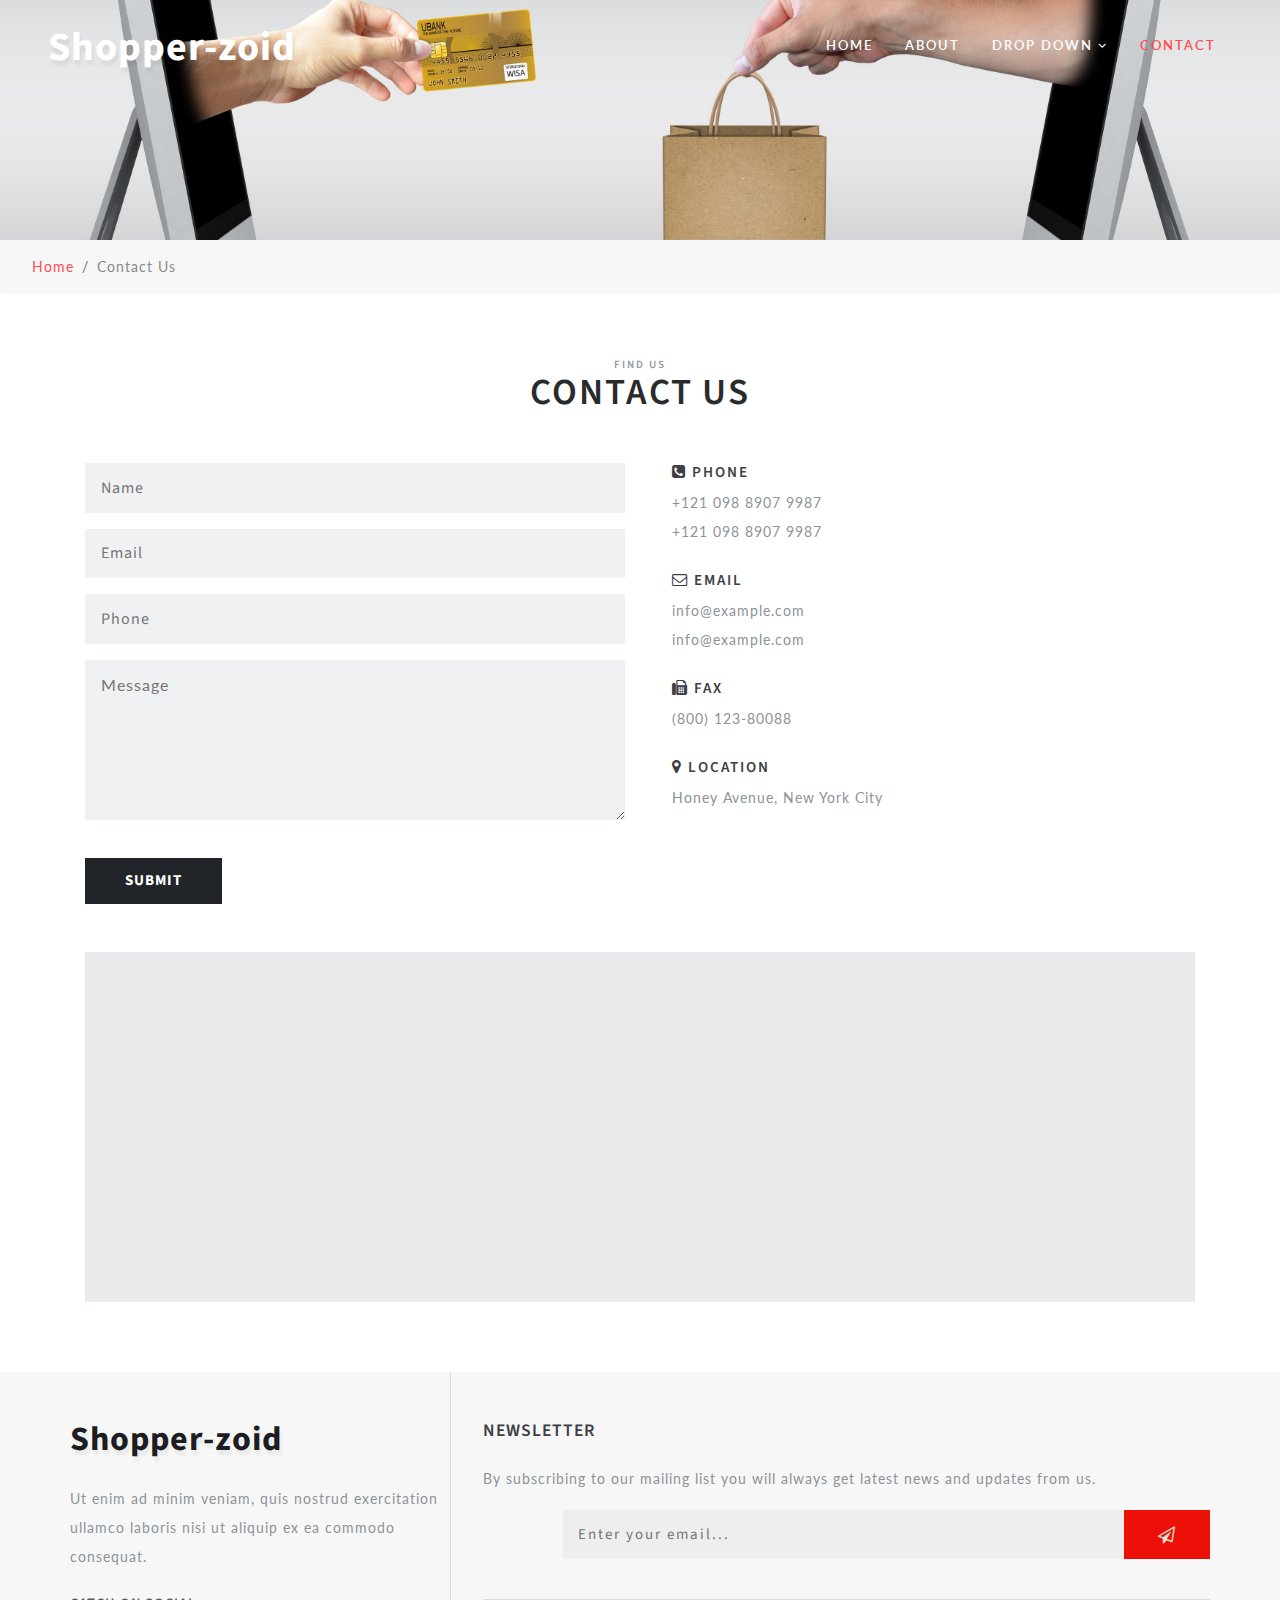
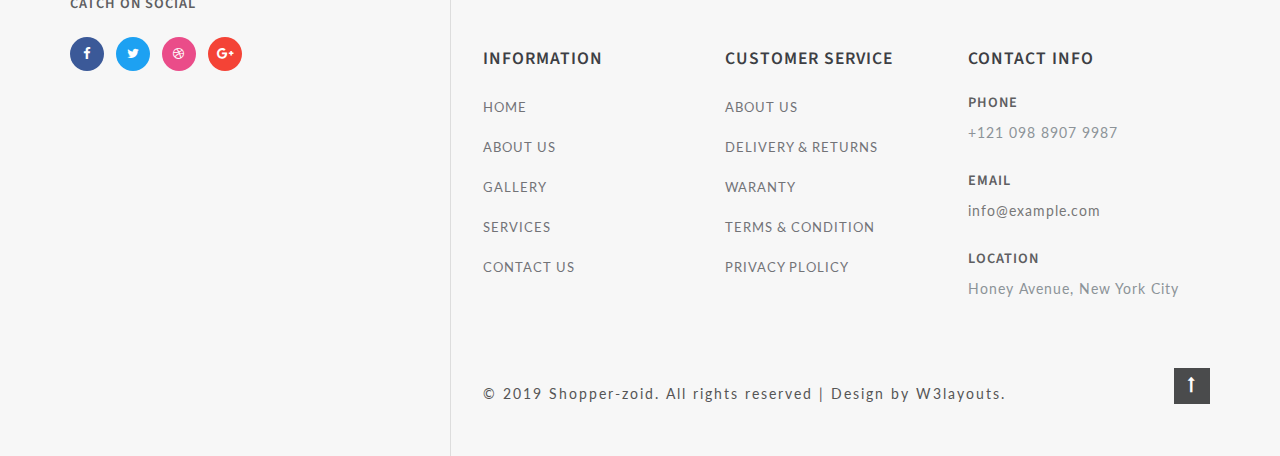
<file: contact.html>
<!--
Author: W3layouts
Author URL: http://w3layouts.com
License: Creative Commons Attribution 3.0 Unported
License URL: http://creativecommons.org/licenses/by/3.0/
-->

<!DOCTYPE html>
<html lang="zxx">

<head>
    <title>Bootie Ecommerce Bootstrap Responsive Web Template | Contact :: W3layouts</title>
    <!-- Meta tag Keywords -->
    <meta name="viewport" content="width=device-width, initial-scale=1">
    <meta charset="UTF-8" />
    <meta name="keywords" content="Bootie Responsive web template, Bootstrap Web Templates, Flat Web Templates, Android Compatible web template, Smartphone Compatible web template, free webdesigns for Nokia, Samsung, LG, SonyEricsson, Motorola web design"
    />
    <script>
        addEventListener("load", function() {
            setTimeout(hideURLbar, 0);
        }, false);

        function hideURLbar() {
            window.scrollTo(0, 1);
        }
    </script>
    <!-- //Meta tag Keywords -->

    <!-- Custom-Files -->
    <link rel="stylesheet" href="css/bootstrap.css">
    <!-- Bootstrap-Core-CSS -->
    <link rel="stylesheet" href="css/style.css" type="text/css" media="all" />
    <!-- Style-CSS -->
    <!-- font-awesome-icons -->
    <link href="css/font-awesome.css" rel="stylesheet">
    <!-- //font-awesome-icons -->
    <!-- /Fonts -->
    <link href="//fonts.googleapis.com/css?family=Lato:100,100i,300,300i,400,400i,700" rel="stylesheet">
    <link href="//fonts.googleapis.com/css?family=Source+Sans+Pro:200,200i,300,300i,400,400i,600,600i,700,700i,900" rel="stylesheet">
    <!-- //Fonts -->

</head>

<body>

    <!-- mian-content -->
    <div class="main-banner inner" id="home">
        <!-- header -->
        <header class="header">
            <div class="container-fluid px-lg-5">
                <!-- nav -->
                <nav class="py-4">
                    <div id="logo">
                        <h1> <a href="index.html">Shopper-zoid</a></h1>
                    </div>

                    <label for="drop" class="toggle">Menu</label>
                    <input type="checkbox" id="drop" />
                    <ul class="menu mt-2">
                        <li><a href="index.html">Home</a></li>
                        <li><a href="about.html">About</a></li>
                        <li>
                            <!-- First Tier Drop Down -->
                            <label for="drop-2" class="toggle">Drop Down <span class="fa fa-angle-down" aria-hidden="true"></span> </label>
                            <a href="#">Drop Down <span class="fa fa-angle-down" aria-hidden="true"></span></a>
                            <input type="checkbox" id="drop-2" />
                            <ul>
                                <li><a href="shop.html">Shop Now</a></li>
                                <li><a href="single.html">Single Page</a></li>
                            </ul>
                        </li>
                        <li class="active"><a href="contact.html">Contact</a></li>
                    </ul>
                </nav>
                <!-- //nav -->
            </div>
        </header>
        <!-- //header -->

    </div>
    <!--//main-content-->
    <!---->
    <ol class="breadcrumb">
        <li class="breadcrumb-item">
            <a href="index.html">Home</a>
        </li>
        <li class="breadcrumb-item active">Contact Us</li>
    </ol>
    <!---->
    <!--// mian-content -->
    <!-- banner -->
    <section class="ab-info-main py-5">
        <div class="container py-3">
            <h3 class="tittle text-center"><span class="sub-tittle">Find Us</span> Contact Us</h3>
            <div class="row contact-main-info mt-5">
                <div class="col-md-6 contact-right-content">
                    <form action="#" method="post">
                        <input type="text" name="Name" placeholder="Name" required="">
                        <input type="email" class="email" name="Email" placeholder="Email" required="">
                        <input type="text" name="Phone no" placeholder="Phone" required="">
                        <textarea name="Message" placeholder="Message" required=""></textarea>
                        <div class="read mt-3">
                            <input type="submit" value="Submit">
                        </div>
                    </form>
                </div>
                <div class="col-md-6 contact-left-content">
                    <div class="address-con">
                        <h4 class="mb-2"><span class="fa fa-phone-square" aria-hidden="true"></span> Phone</h4>
                        <p>+121 098 8907 9987</p>
                        <p>+121 098 8907 9987</p>
                    </div>
                    <div class="address-con my-4">
                        <h4 class="mb-2"><span class="fa fa-envelope-o" aria-hidden="true"></span> Email </h4>
                        <p><a href="mailto:info@example.com">info@example.com</a></p>
                        <p><a href="mailto:info@example.com">info@example.com</a></p>
                    </div>
                    <div class="address-con mb-4">
                        <h4 class="mb-2"><span class="fa fa-fax" aria-hidden="true"></span> Fax</h4>

                        <p>(800) 123-80088</p>
                    </div>
                    <div class="address-con">
                        <h4 class="mb-2"><span class="fa fa-map-marker" aria-hidden="true"></span> Location </h4>

                        <p>Honey Avenue, New York City</p>
                    </div>

                </div>

            </div>
            <div class="map-fo mt-lg-5 mt-4">
                <iframe src="https://www.google.com/maps/embed?pb=!1m18!1m12!1m3!1d423286.27404345275!2d-118.69191921441556!3d34.02016130939095!2m3!1f0!2f0!3f0!3m2!1i1024!2i768!4f13.1!3m3!1m2!1s0x80c2c75ddc27da13%3A0xe22fdf6f254608f4!2sLos+Angeles%2C+CA%2C+USA!5e0!3m2!1sen!2sin!4v1522474296007"
                    allowfullscreen></iframe>
            </div>
        </div>
    </section>


    <!-- //contact -->
    <!-- footer -->
    <footer>
        <div class="container">
            <div class="row footer-top">
                <div class="col-lg-4 footer-grid_section_w3layouts">
                    <h2 class="logo-2 mb-lg-4 mb-3">
                        <a href="index.html">Shopper-zoid</a>
                    </h2>
                    <p>Ut enim ad minim veniam, quis nostrud exercitation ullamco laboris nisi ut aliquip ex ea commodo consequat.</p>
                    <h4 class="sub-con-fo ad-info my-4">Catch on Social</h4>
                    <ul class="w3layouts_social_list list-unstyled">
                        <li>
                            <a href="#" class="w3pvt_facebook">
                                <span class="fa fa-facebook-f"></span>
                            </a>
                        </li>
                        <li class="mx-2">
                            <a href="#" class="w3pvt_twitter">
                                <span class="fa fa-twitter"></span>
                            </a>
                        </li>
                        <li>
                            <a href="#" class="w3pvt_dribble">
                                <span class="fa fa-dribbble"></span>
                            </a>
                        </li>
                        <li class="ml-2">
                            <a href="#" class="w3pvt_google">
                                <span class="fa fa-google-plus"></span>
                            </a>
                        </li>
                    </ul>
                </div>
                <div class="col-lg-8 footer-right">
                    <div class="w3layouts-news-letter">
                        <h3 class="footer-title text-uppercase text-wh mb-lg-4 mb-3">Newsletter</h3>

                        <p>By subscribing to our mailing list you will always get latest news and updates from us.</p>
                        <form action="#" method="post" class="w3layouts-newsletter">
                            <input type="email" name="Email" placeholder="Enter your email..." required="">
                            <button class="btn1"><span class="fa fa-paper-plane-o" aria-hidden="true"></span></button>

                        </form>
                    </div>
                    <div class="row mt-lg-4 bottom-w3layouts-sec-nav mx-0">
                        <div class="col-md-4 footer-grid_section_w3layouts">
                            <h3 class="footer-title text-uppercase text-wh mb-lg-4 mb-3">Information</h3>
                            <ul class="list-unstyled w3layouts-icons">
                                <li>
                                    <a href="index.html">Home</a>
                                </li>
                                <li class="mt-3">
                                    <a href="about.html">About Us</a>
                                </li>
                                <li class="mt-3">
                                    <a href="#">Gallery</a>
                                </li>
                                <li class="mt-3">
                                    <a href="#">Services</a>
                                </li>
                                <li class="mt-3">
                                    <a href="contact.html">Contact Us</a>
                                </li>
                            </ul>
                        </div>
                        <div class="col-md-4 footer-grid_section_w3layouts">
                            <!-- social icons -->
                            <div class="agileinfo_social_icons">
                                <h3 class="footer-title text-uppercase text-wh mb-lg-4 mb-3">Customer Service</h3>
                                <ul class="list-unstyled w3layouts-icons">

                                    <li>
                                        <a href="#">About Us</a>
                                    </li>
                                    <li class="mt-3">
                                        <a href="#">Delivery & Returns</a>
                                    </li>
                                    <li class="mt-3">
                                        <a href="#">Waranty</a>
                                    </li>
                                    <li class="mt-3">
                                        <a href="#">Terms & Condition</a>
                                    </li>
                                    <li class="mt-3">
                                        <a href="#">Privacy Plolicy</a>
                                    </li>
                                </ul>
                            </div>
                            <!-- social icons -->
                        </div>
                        <div class="col-md-4 footer-grid_section_w3layouts my-md-0 my-5">
                            <h3 class="footer-title text-uppercase text-wh mb-lg-4 mb-3">Contact Info</h3>
                            <div class="contact-info">
                                <div class="footer-address-inf">
                                    <h4 class="ad-info mb-2">Phone</h4>
                                    <p>+121 098 8907 9987</p>
                                </div>
                                <div class="footer-address-inf my-4">
                                    <h4 class="ad-info mb-2">Email </h4>
                                    <p><a href="mailto:info@example.com">info@example.com</a></p>
                                </div>
                                <div class="footer-address-inf">
                                    <h4 class="ad-info mb-2">Location</h4>
                                    <p>Honey Avenue, New York City</p>
                                </div>
                            </div>
                        </div>


                    </div>
                    <div class="cpy-right text-left row">
                        <p class="col-md-10">© 2019 Shopper-zoid. All rights reserved | Design by
                            <a href="http://w3layouts.com"> W3layouts.</a>
                        </p>
                        <!-- move top icon -->
                        <a href="#home" class="move-top text-right col-md-2"><span class="fa fa-long-arrow-up" aria-hidden="true"></span></a>
                        <!-- //move top icon -->
                    </div>
                </div>
            </div>
        </div>
    </footer>
    <!-- //footer -->
</body>

</html>
</file>
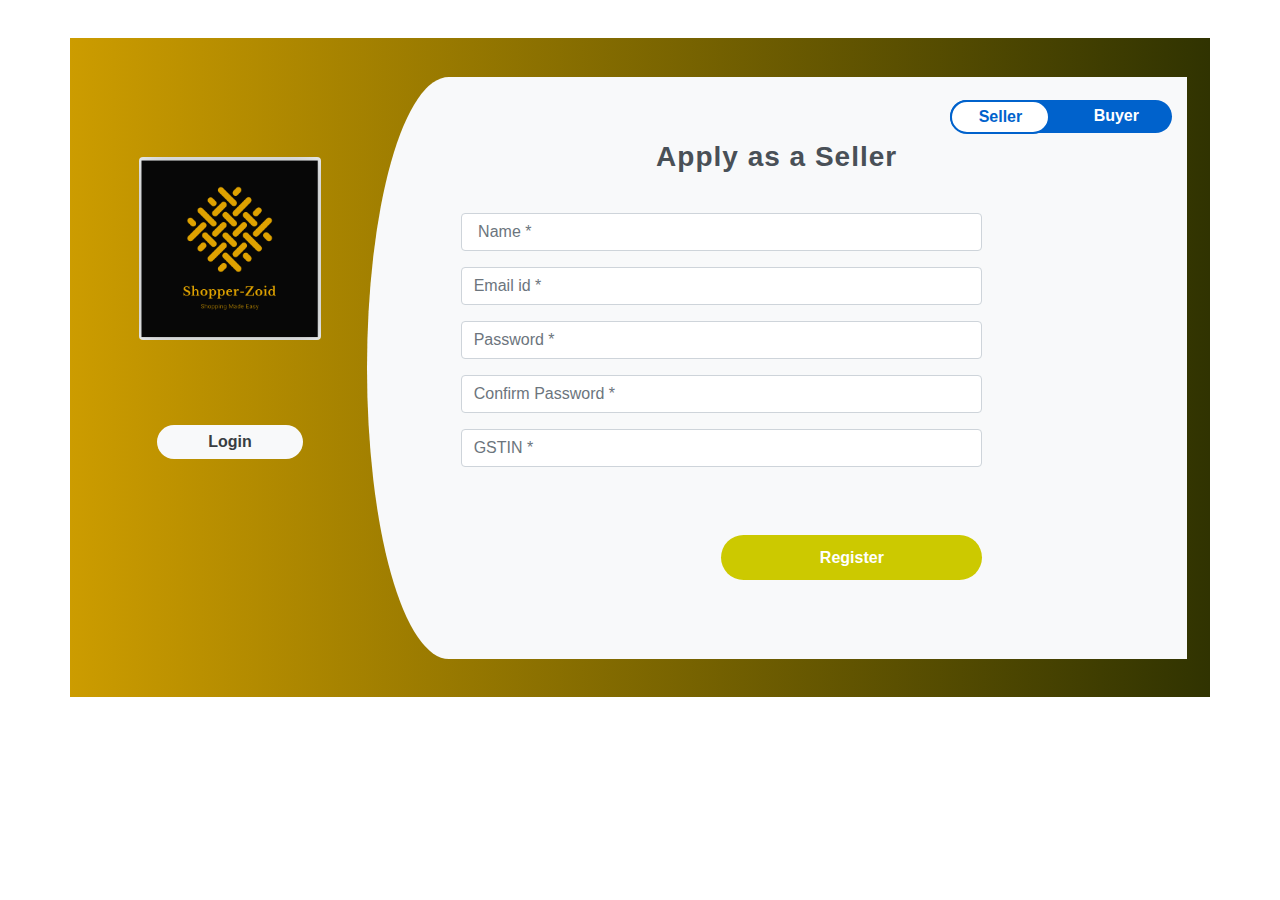
<file: login.html>
<!DOCTYPE html>
<html lang="zxx">
<head>
        <link href="//maxcdn.bootstrapcdn.com/bootstrap/4.1.1/css/bootstrap.min.css" rel="stylesheet" id="bootstrap-css">
        <script src="//maxcdn.bootstrapcdn.com/bootstrap/4.1.1/js/bootstrap.min.js"></script>
        <script src="//cdnjs.cloudflare.com/ajax/libs/jquery/3.2.1/jquery.min.js"></script>
        <!------ Include the above in your HEAD tag ---------->

        <link rel="stylesheet" href="css/bootstrap.css">
        <!-- Bootstrap-Core-CSS -->
        <link rel="stylesheet" href="css/style.css" type="text/css" media="all" />
</head>
<div class="container register">
                <div class="row">
                    <div class="col-md-3 register-left">
                        <img src="./images/Screenshot.png" alt=""/>
                         <br>
    
                        <input type="submit" name="" value="Login"/><br/>
                    </div>
                    <div class="col-md-9 register-right">
                        <ul class="nav nav-tabs nav-justified" id="myTab" role="tablist">
                            <li class="nav-item">
                                <a class="nav-link active" id="home-tab" data-toggle="tab" href="#home" role="tab" aria-controls="home" aria-selected="true">Seller</a>
                            </li>
                            <li class="nav-item">
                                <a class="nav-link" id="profile-tab" data-toggle="tab" href="#profile" role="tab" aria-controls="profile" aria-selected="false">Buyer</a>
                            </li>
                        </ul>
                        <div class="tab-content" id="myTabContent">
                            <div class="tab-pane fade show active" id="home" role="tabpanel" aria-labelledby="home-tab">
                                <h3 class="register-heading">Apply as a Seller</h3>
                                <div class="row register-form">
                                    <div class="col-md-10">
                                        <div class="form-group">
                                            <input type="text" class="form-control" placeholder=" Name *" value="" />
                                        </div>
                                        <div class="form-group">
                                            <input type="email" class="form-control" placeholder="Email id *" value="" />
                                        </div>
                                        <div class="form-group">
                                            <input type="password" class="form-control" placeholder="Password *" value="" />
                                        </div>
                                        <div class="form-group">
                                            <input type="password" class="form-control"  placeholder="Confirm Password *" value="" />
                                        </div>
                                        <div class="form-group">
                                                <input type="number" class="form-control"  placeholder="GSTIN *" value="" />
                                            </div>
                                        <div class="form-group">
                                                <input type="submit" class="btnRegister"  value="Register"/>
                                        </div>
                                    </div>
                                    
                                </div>
                            </div>
                            <div class="tab-pane fade show" id="profile" role="tabpanel" aria-labelledby="profile-tab">
                                <h3  class="register-heading">Register as a Buyer</h3>
                                <div class="row register-form">
                                    <div class="col-md-6">
                                        <div class="form-group">
                                            <input type="text" class="form-control" placeholder="First Name *" value="" />
                                        </div>
                                        <div class="form-group">
                                            <input type="text" class="form-control" placeholder="Last Name *" value="" />
                                        </div>
                                        <div class="form-group">
                                            <input type="email" class="form-control" placeholder="Email *" value="" />
                                        </div>
                                        <div class="form-group">
                                            <input type="text" maxlength="10" minlength="10" class="form-control" placeholder="Phone *" value="" />
                                        </div>


                                    </div>
                                    <div class="col-md-6">
                                        <div class="form-group">
                                            <input type="password" class="form-control" placeholder="Password *" value="" />
                                        </div>
                                        <div class="form-group">
                                            <input type="password" class="form-control" placeholder="Confirm Password *" value="" />
                                        </div>
                                        <div class="form-group">
                                            <select class="form-control">
                                                <option class="hidden"  selected disabled>Please select your Sequrity Question</option>
                                                <option>What is your Birthdate?</option>
                                                <option>What is Your old Phone Number</option>
                                                <option>What is your Pet Name?</option>
                                            </select>
                                        </div>
                                        <div class="form-group">
                                            <input type="text" class="form-control" placeholder="`Answer *" value="" />
                                        </div>
                                        <input type="submit" class="btnRegister"  value="Register"/>
                                    </div>
                                </div>
                            </div>
                        </div>
                    </div>
                </div>

            </div>
</html>
</file>
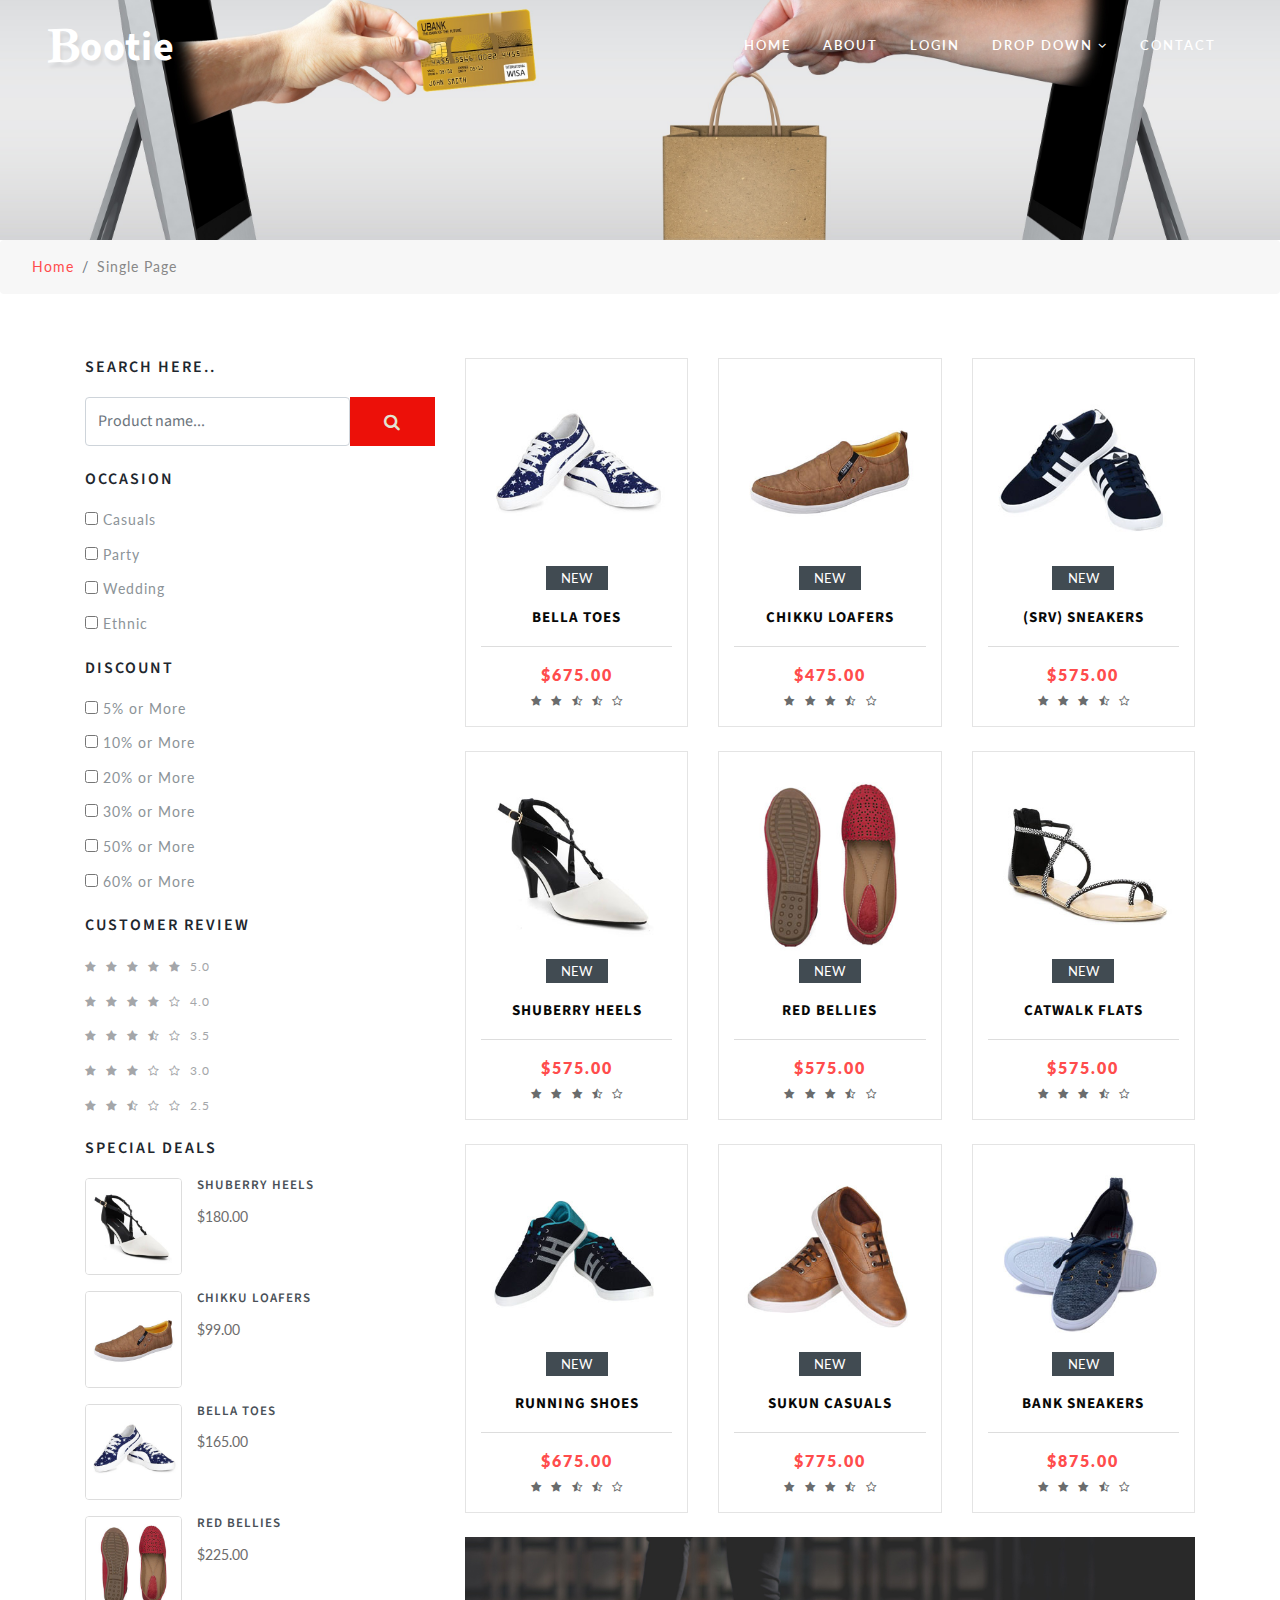
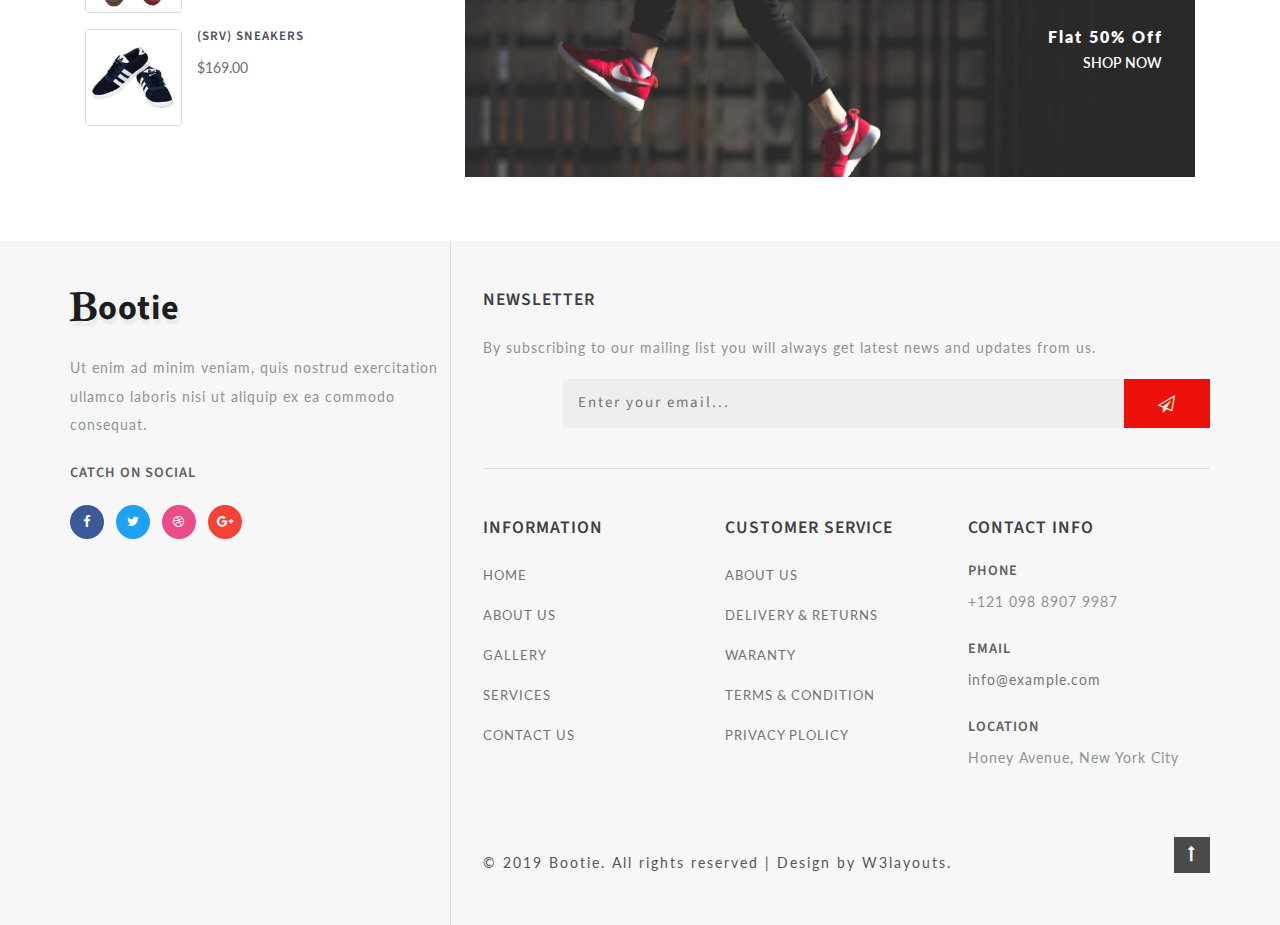
<file: shop.html>
<!--
Author: W3layouts
Author URL: http://w3layouts.com
License: Creative Commons Attribution 3.0 Unported
License URL: http://creativecommons.org/licenses/by/3.0/
-->

<!DOCTYPE html>
<html lang="zxx">

<head>
    <title>Bootie Ecommerce Bootstrap Responsive Web Template | Shop :: W3layouts</title>
    <!-- Meta tag Keywords -->
    <meta name="viewport" content="width=device-width, initial-scale=1">
    <meta charset="UTF-8" />
    <meta name="keywords" content="Bootie Responsive web template, Bootstrap Web Templates, Flat Web Templates, Android Compatible web template, Smartphone Compatible web template, free webdesigns for Nokia, Samsung, LG, SonyEricsson, Motorola web design"
    />
    <script>
        addEventListener("load", function() {
            setTimeout(hideURLbar, 0);
        }, false);

        function hideURLbar() {
            window.scrollTo(0, 1);
        }
    </script>
    <!-- //Meta tag Keywords -->

    <!-- Custom-Files -->
    <link rel="stylesheet" href="css/bootstrap.css">
    <!-- Bootstrap-Core-CSS -->
    <link rel="stylesheet" href="css/style.css" type="text/css" media="all" />
    <!-- Style-CSS -->
    <!-- font-awesome-icons -->
    <link href="css/font-awesome.css" rel="stylesheet">
    <!-- //font-awesome-icons -->
    <!-- /Fonts -->
    <link href="//fonts.googleapis.com/css?family=Lato:100,100i,300,300i,400,400i,700" rel="stylesheet">
    <link href="//fonts.googleapis.com/css?family=Source+Sans+Pro:200,200i,300,300i,400,400i,600,600i,700,700i,900" rel="stylesheet">
    <!-- //Fonts -->

</head>

<body>

    <!-- mian-content -->
    <div class="main-banner inner" id="home">
        <!-- header -->
        <header class="header">
            <div class="container-fluid px-lg-5">
                <!-- nav -->
                <nav class="py-4">
                    <div id="logo">
                        <h1> <a href="index.html"><span class="fa fa-bold" aria-hidden="true"></span>ootie</a></h1>
                    </div>

                    <label for="drop" class="toggle">Menu</label>
                    <input type="checkbox" id="drop" />
                    <ul class="menu mt-2">
                        <li><a href="index.html">Home</a></li>
                        <li><a href="about.html">About</a></li>
                        <li><a href="login.html">Login</a></li>
                        <li>
                            <!-- First Tier Drop Down -->
                            <label for="drop-2" class="toggle">Drop Down <span class="fa fa-angle-down" aria-hidden="true"></span> </label>
                            <a href="#">Drop Down <span class="fa fa-angle-down" aria-hidden="true"></span></a>
                            <input type="checkbox" id="drop-2" />
                            <ul>
                                <li><a href="blog.html">Blog</a></li>
                                <li><a href="shop.html">Shop Now</a></li>
                                <li><a href="shop-single.html">Single Page</a></li>
                            </ul>
                        </li>
                        <li><a href="contact.html">Contact</a></li>
                    </ul>
                </nav>
                <!-- //nav -->
            </div>
        </header>
        <!-- //header -->

    </div>
    <!--//main-content-->
    <!---->
    <ol class="breadcrumb">
        <li class="breadcrumb-item">
            <a href="index.html">Home</a>
        </li>
        <li class="breadcrumb-item active">Single Page</li>
    </ol>
    <!---->
    <!-- banner -->
    <section class="ab-info-main py-md-5 py-4">
        <div class="container py-md-3">
            <!-- top Products -->
            <div class="row">
                <!-- product left -->
                <div class="side-bar col-lg-4">

                    <div class="search-bar w3layouts-newsletter">
                        <h3 class="sear-head">Search Here..</h3>
                        <form action="#" method="post" class="d-flex">
                            <input type="search" placeholder="Product name..." name="search" class="form-control" required="">
                            <button class="btn1"><span class="fa fa-search" aria-hidden="true"></span></button>
                        </form>
                    </div>
                    <!--preference -->
                    <div class="left-side my-4">
                        <h3 class="sear-head">Occasion</h3>
                        <ul class="w3layouts-box-list">
                            <li>
                                <input type="checkbox" class="checked">
                                <span class="span">Casuals</span>
                            </li>
                            <li>
                                <input type="checkbox" class="checked">
                                <span class="span">Party</span>
                            </li>
                            <li>
                                <input type="checkbox" class="checked">
                                <span class="span">Wedding</span>
                            </li>
                            <li>
                                <input type="checkbox" class="checked">
                                <span class="span">Ethnic</span>
                            </li>
                        </ul>
                    </div>
                    <!-- // preference -->
                    <!-- discounts -->
                    <div class="left-side">
                        <h3 class="sear-head">Discount</h3>
                        <ul class="w3layouts-box-list">
                            <li>
                                <input type="checkbox" class="checked">
                                <span class="span">5% or More</span>
                            </li>
                            <li>
                                <input type="checkbox" class="checked">
                                <span class="span">10% or More</span>
                            </li>
                            <li>
                                <input type="checkbox" class="checked">
                                <span class="span">20% or More</span>
                            </li>
                            <li>
                                <input type="checkbox" class="checked">
                                <span class="span">30% or More</span>
                            </li>
                            <li>
                                <input type="checkbox" class="checked">
                                <span class="span">50% or More</span>
                            </li>
                            <li>
                                <input type="checkbox" class="checked">
                                <span class="span">60% or More</span>
                            </li>
                        </ul>
                    </div>
                    <!-- //discounts -->
                    <!-- reviews -->
                    <div class="customer-rev left-side my-4">
                        <h3 class="sear-head">Customer Review</h3>
                        <ul class="w3layouts-box-list">
                            <li>
                                <a href="#">
                                    <span class="fa fa-star" aria-hidden="true"></span>
                                    <span class="fa fa-star" aria-hidden="true"></span>
                                    <span class="fa fa-star" aria-hidden="true"></span>
                                    <span class="fa fa-star" aria-hidden="true"></span>
                                    <span class="fa fa-star" aria-hidden="true"></span>
                                    <span>5.0</span>
                                </a>
                            </li>
                            <li>
                                <a href="#">
                                    <span class="fa fa-star" aria-hidden="true"></span>
                                    <span class="fa fa-star" aria-hidden="true"></span>
                                    <span class="fa fa-star" aria-hidden="true"></span>
                                    <span class="fa fa-star" aria-hidden="true"></span>
                                    <span class="fa fa-star-o" aria-hidden="true"></span>
                                    <span>4.0</span>
                                </a>
                            </li>
                            <li>
                                <a href="#">
                                    <span class="fa fa-star" aria-hidden="true"></span>
                                    <span class="fa fa-star" aria-hidden="true"></span>
                                    <span class="fa fa-star" aria-hidden="true"></span>
                                    <span class="fa fa-star-half-o" aria-hidden="true"></span>
                                    <span class="fa fa-star-o" aria-hidden="true"></span>
                                    <span>3.5</span>
                                </a>
                            </li>
                            <li>
                                <a href="#">
                                    <span class="fa fa-star" aria-hidden="true"></span>
                                    <span class="fa fa-star" aria-hidden="true"></span>
                                    <span class="fa fa-star" aria-hidden="true"></span>
                                    <span class="fa fa-star-o" aria-hidden="true"></span>
                                    <span class="fa fa-star-o" aria-hidden="true"></span>
                                    <span>3.0</span>
                                </a>
                            </li>
                            <li>
                                <a href="#">
                                    <span class="fa fa-star" aria-hidden="true"></span>
                                    <span class="fa fa-star" aria-hidden="true"></span>
                                    <span class="fa fa-star-half-o" aria-hidden="true"></span>
                                    <span class="fa fa-star-o" aria-hidden="true"></span>
                                    <span class="fa fa-star-o" aria-hidden="true"></span>
                                    <span>2.5</span>
                                </a>
                            </li>
                        </ul>
                    </div>
                    <!-- //reviews -->
                    <!-- deals -->
                    <div class="deal-leftmk left-side">
                        <h3 class="sear-head">Special Deals</h3>
                        <div class="special-sec1 row mb-3">
                            <div class="img-deals col-md-4">
                                <img src="images/s4.jpg" class="img-fluid" alt="">
                            </div>
                            <div class="img-deal1 col-md-4">
                                <h3>Shuberry Heels</h3>
                                <a href="shop-single.html">$180.00</a>
                            </div>

                        </div>
                        <div class="special-sec1 row">
                            <div class="img-deals col-md-4">
                                <img src="images/s2.jpg" class="img-fluid" alt="">
                            </div>
                            <div class="img-deal1 col-md-8">
                                <h3>Chikku Loafers</h3>
                                <a href="shop-single.html">$99.00</a>
                            </div>

                        </div>
                        <div class="special-sec1 row my-3">
                            <div class="img-deals col-md-4">
                                <img src="images/s1.jpg" class="img-fluid" alt="">
                            </div>
                            <div class="img-deal1 col-md-8">
                                <h3>Bella Toes</h3>
                                <a href="shop-single.html">$165.00</a>
                            </div>

                        </div>
                        <div class="special-sec1 row">
                            <div class="img-deals col-md-4">
                                <img src="images/s5.jpg" class="img-fluid" alt="">
                            </div>
                            <div class="img-deal1 col-md-8">
                                <h3>Red Bellies</h3>
                                <a href="shop-single.html">$225.00</a>
                            </div>

                        </div>
                        <div class="special-sec1 row mt-3">
                            <div class="img-deals col-md-4">
                                <img src="images/s3.jpg" class="img-fluid" alt="">
                            </div>
                            <div class="img-deal1 col-md-8">
                                <h3>(SRV) Sneakers</h3>
                                <a href="shop-single.html">$169.00</a>
                            </div>

                        </div>
                    </div>
                    <!-- //deals -->

                </div>
                <!-- //product left -->
                <!-- product right -->
                <div class="left-ads-display col-lg-8">
                    <div class="row">
                        <div class="col-md-4 product-men">
                            <div class="product-shoe-info shoe text-center">
                                <div class="men-thumb-item">
                                    <img src="images/s1.jpg" class="img-fluid" alt="">
                                    <span class="product-new-top">New</span>
                                </div>
                                <div class="item-info-product">
                                    <h4>
                                        <a href="shop-single.html">Bella Toes </a>
                                    </h4>

                                    <div class="product_price">
                                        <div class="grid-price">
                                            <span class="money">$675.00</span>
                                        </div>
                                    </div>
                                    <ul class="stars">
                                        <li><a href="#"><span class="fa fa-star" aria-hidden="true"></span></a></li>
                                        <li><a href="#"><span class="fa fa-star" aria-hidden="true"></span></a></li>
                                        <li><a href="#"><span class="fa fa-star-half-o" aria-hidden="true"></span></a></li>
                                        <li><a href="#"><span class="fa fa-star-half-o" aria-hidden="true"></span></a></li>
                                        <li><a href="#"><span class="fa fa-star-o" aria-hidden="true"></span></a></li>
                                    </ul>
                                </div>
                            </div>
                        </div>
                        <div class="col-md-4 product-men">
                            <div class="product-shoe-info shoe text-center">
                                <div class="men-thumb-item">
                                    <img src="images/s2.jpg" class="img-fluid" alt="">
                                    <span class="product-new-top">New</span>
                                </div>
                                <div class="item-info-product">
                                    <h4>
                                        <a href="shop-single.html">Chikku Loafers </a>
                                    </h4>

                                    <div class="product_price">
                                        <div class="grid-price">
                                            <span class="money">$475.00</span>
                                        </div>
                                    </div>
                                    <ul class="stars">
                                        <li><a href="#"><span class="fa fa-star" aria-hidden="true"></span></a></li>
                                        <li><a href="#"><span class="fa fa-star" aria-hidden="true"></span></a></li>
                                        <li><a href="#"><span class="fa fa-star" aria-hidden="true"></span></a></li>
                                        <li><a href="#"><span class="fa fa-star-half-o" aria-hidden="true"></span></a></li>
                                        <li><a href="#"><span class="fa fa-star-o" aria-hidden="true"></span></a></li>
                                    </ul>
                                </div>
                            </div>
                        </div>
                        <div class="col-md-4 product-men">
                            <div class="product-shoe-info shoe text-center">
                                <div class="men-thumb-item">
                                    <img src="images/s3.jpg" class="img-fluid" alt="">
                                    <span class="product-new-top">New</span>
                                </div>
                                <div class="item-info-product">
                                    <h4>
                                        <a href="shop-single.html">(SRV) Sneakers </a>
                                    </h4>

                                    <div class="product_price">
                                        <div class="grid-price">
                                            <span class="money">$575.00</span>
                                        </div>
                                    </div>
                                    <ul class="stars">
                                        <li><a href="#"><span class="fa fa-star" aria-hidden="true"></span></a></li>
                                        <li><a href="#"><span class="fa fa-star" aria-hidden="true"></span></a></li>
                                        <li><a href="#"><span class="fa fa-star" aria-hidden="true"></span></a></li>
                                        <li><a href="#"><span class="fa fa-star-half-o" aria-hidden="true"></span></a></li>
                                        <li><a href="#"><span class="fa fa-star-o" aria-hidden="true"></span></a></li>
                                    </ul>
                                </div>
                            </div>
                        </div>
                        <div class="col-md-4 product-men my-lg-4">
                            <div class="product-shoe-info shoe text-center">
                                <div class="men-thumb-item">
                                    <img src="images/s4.jpg" class="img-fluid" alt="">
                                    <span class="product-new-top">New</span>
                                </div>
                                <div class="item-info-product">
                                    <h4>
                                        <a href="shop-single.html">Shuberry Heels</a>
                                    </h4>

                                    <div class="product_price">
                                        <div class="grid-price">
                                            <span class="money">$575.00</span>
                                        </div>
                                    </div>
                                    <ul class="stars">
                                        <li><a href="#"><span class="fa fa-star" aria-hidden="true"></span></a></li>
                                        <li><a href="#"><span class="fa fa-star" aria-hidden="true"></span></a></li>
                                        <li><a href="#"><span class="fa fa-star" aria-hidden="true"></span></a></li>
                                        <li><a href="#"><span class="fa fa-star-half-o" aria-hidden="true"></span></a></li>
                                        <li><a href="#"><span class="fa fa-star-o" aria-hidden="true"></span></a></li>
                                    </ul>
                                </div>
                            </div>
                        </div>
                        <div class="col-md-4 product-men my-lg-4">
                            <div class="product-shoe-info shoe text-center">
                                <div class="men-thumb-item">
                                    <img src="images/s5.jpg" class="img-fluid" alt="">
                                    <span class="product-new-top">New</span>
                                </div>
                                <div class="item-info-product">
                                    <h4>
                                        <a href="shop-single.html">Red Bellies </a>
                                    </h4>

                                    <div class="product_price">
                                        <div class="grid-price">
                                            <span class="money">$575.00</span>
                                        </div>
                                    </div>
                                    <ul class="stars">
                                        <li><a href="#"><span class="fa fa-star" aria-hidden="true"></span></a></li>
                                        <li><a href="#"><span class="fa fa-star" aria-hidden="true"></span></a></li>
                                        <li><a href="#"><span class="fa fa-star" aria-hidden="true"></span></a></li>
                                        <li><a href="#"><span class="fa fa-star-half-o" aria-hidden="true"></span></a></li>
                                        <li><a href="#"><span class="fa fa-star-o" aria-hidden="true"></span></a></li>
                                    </ul>
                                </div>
                            </div>
                        </div>
                        <div class="col-md-4 product-men my-lg-4">
                            <div class="product-shoe-info shoe text-center">
                                <div class="men-thumb-item">
                                    <img src="images/s6.jpg" class="img-fluid" alt="">
                                    <span class="product-new-top">New</span>
                                </div>
                                <div class="item-info-product">
                                    <h4>
                                        <a href="shop-single.html">Catwalk Flats </a>
                                    </h4>

                                    <div class="product_price">
                                        <div class="grid-price">
                                            <span class="money">$575.00</span>
                                        </div>
                                    </div>
                                    <ul class="stars">
                                        <li><a href="#"><span class="fa fa-star" aria-hidden="true"></span></a></li>
                                        <li><a href="#"><span class="fa fa-star" aria-hidden="true"></span></a></li>
                                        <li><a href="#"><span class="fa fa-star" aria-hidden="true"></span></a></li>
                                        <li><a href="#"><span class="fa fa-star-half-o" aria-hidden="true"></span></a></li>
                                        <li><a href="#"><span class="fa fa-star-o" aria-hidden="true"></span></a></li>
                                    </ul>
                                </div>
                            </div>
                        </div>
                        <div class="col-md-4 product-men">
                            <div class="product-shoe-info shoe text-center">
                                <div class="men-thumb-item">
                                    <img src="images/s7.jpg" class="img-fluid" alt="">
                                    <span class="product-new-top">New</span>
                                </div>
                                <div class="item-info-product">
                                    <h4>
                                        <a href="shop-single.html">Running Shoes </a>
                                    </h4>

                                    <div class="product_price">
                                        <div class="grid-price">
                                            <span class="money">$675.00</span>
                                        </div>
                                    </div>
                                    <ul class="stars">
                                        <li><a href="#"><span class="fa fa-star" aria-hidden="true"></span></a></li>
                                        <li><a href="#"><span class="fa fa-star" aria-hidden="true"></span></a></li>
                                        <li><a href="#"><span class="fa fa-star-half-o" aria-hidden="true"></span></a></li>
                                        <li><a href="#"><span class="fa fa-star-half-o" aria-hidden="true"></span></a></li>
                                        <li><a href="#"><span class="fa fa-star-o" aria-hidden="true"></span></a></li>
                                    </ul>
                                </div>
                            </div>
                        </div>
                        <div class="col-md-4 product-men">
                            <div class="product-shoe-info shoe text-center">
                                <div class="men-thumb-item">
                                    <img src="images/s8.jpg" class="img-fluid" alt="">
                                    <span class="product-new-top">New</span>
                                </div>
                                <div class="item-info-product">
                                    <h4>
                                        <a href="shop-single.html">Sukun Casuals </a>
                                    </h4>

                                    <div class="product_price">
                                        <div class="grid-price ">
                                            <span class="money ">$775.00</span>
                                        </div>
                                    </div>
                                    <ul class="stars">
                                        <li><a href="#"><span class="fa fa-star" aria-hidden="true"></span></a></li>
                                        <li><a href="#"><span class="fa fa-star" aria-hidden="true"></span></a></li>
                                        <li><a href="#"><span class="fa fa-star" aria-hidden="true"></span></a></li>
                                        <li><a href="#"><span class="fa fa-star-half-o" aria-hidden="true"></span></a></li>
                                        <li><a href="#"><span class="fa fa-star-o" aria-hidden="true"></span></a></li>
                                    </ul>
                                </div>
                            </div>
                        </div>
                        <div class="col-md-4 product-men">
                            <div class="product-shoe-info shoe text-center">
                                <div class="men-thumb-item">
                                    <img src="images/s9.jpg" class="img-fluid" alt="">
                                    <span class="product-new-top">New</span>
                                </div>
                                <div class="item-info-product">
                                    <h4>
                                        <a href="shop-single.html">Bank Sneakers</a>
                                    </h4>

                                    <div class="product_price">
                                        <div class="grid-price">
                                            <span class="money">$875.00</span>
                                        </div>
                                    </div>
                                    <ul class="stars">
                                        <li><a href="#"><span class="fa fa-star" aria-hidden="true"></span></a></li>
                                        <li><a href="#"><span class="fa fa-star" aria-hidden="true"></span></a></li>
                                        <li><a href="#"><span class="fa fa-star" aria-hidden="true"></span></a></li>
                                        <li><a href="#"><span class="fa fa-star-half-o" aria-hidden="true"></span></a></li>
                                        <li><a href="#"><span class="fa fa-star-o" aria-hidden="true"></span></a></li>
                                    </ul>
                                </div>
                            </div>
                        </div>
                    </div>
                    <div class="grid-img-right mt-4 text-right">
                        <span class="money">Flat 50% Off</span>
                        <a href="shop-single.html" class="btn">Shop Now</a>
                    </div>
                </div>
            </div>
        </div>
    </section>
    <!-- //contact -->
    <!-- footer -->
    <footer>
        <div class="container">
            <div class="row footer-top">
                <div class="col-lg-4 footer-grid_section_w3layouts">
                    <h2 class="logo-2 mb-lg-4 mb-3">
                        <a href="index.html"><span class="fa fa-bold" aria-hidden="true"></span>ootie</a>
                    </h2>
                    <p>Ut enim ad minim veniam, quis nostrud exercitation ullamco laboris nisi ut aliquip ex ea commodo consequat.</p>
                    <h4 class="sub-con-fo ad-info my-4">Catch on Social</h4>
                    <ul class="w3layouts_social_list list-unstyled">
                        <li>
                            <a href="#" class="w3pvt_facebook">
                                <span class="fa fa-facebook-f"></span>
                            </a>
                        </li>
                        <li class="mx-2">
                            <a href="#" class="w3pvt_twitter">
                                <span class="fa fa-twitter"></span>
                            </a>
                        </li>
                        <li>
                            <a href="#" class="w3pvt_dribble">
                                <span class="fa fa-dribbble"></span>
                            </a>
                        </li>
                        <li class="ml-2">
                            <a href="#" class="w3pvt_google">
                                <span class="fa fa-google-plus"></span>
                            </a>
                        </li>
                    </ul>
                </div>
                <div class="col-lg-8 footer-right">
                    <div class="w3layouts-news-letter">
                        <h3 class="footer-title text-uppercase text-wh mb-lg-4 mb-3">Newsletter</h3>

                        <p>By subscribing to our mailing list you will always get latest news and updates from us.</p>
                        <form action="#" method="post" class="w3layouts-newsletter">
                            <input type="email" name="Email" placeholder="Enter your email..." required="">
                            <button class="btn1"><span class="fa fa-paper-plane-o" aria-hidden="true"></span></button>

                        </form>
                    </div>
                    <div class="row mt-lg-4 bottom-w3layouts-sec-nav mx-0">
                        <div class="col-md-4 footer-grid_section_w3layouts">
                            <h3 class="footer-title text-uppercase text-wh mb-lg-4 mb-3">Information</h3>
                            <ul class="list-unstyled w3layouts-icons">
                                <li>
                                    <a href="index.html">Home</a>
                                </li>
                                <li class="mt-3">
                                    <a href="about.html">About Us</a>
                                </li>
                                <li class="mt-3">
                                    <a href="#">Gallery</a>
                                </li>
                                <li class="mt-3">
                                    <a href="#">Services</a>
                                </li>
                                <li class="mt-3">
                                    <a href="contact.html">Contact Us</a>
                                </li>
                            </ul>
                        </div>
                        <div class="col-md-4 footer-grid_section_w3layouts">
                            <!-- social icons -->
                            <div class="agileinfo_social_icons">
                                <h3 class="footer-title text-uppercase text-wh mb-lg-4 mb-3">Customer Service</h3>
                                <ul class="list-unstyled w3layouts-icons">

                                    <li>
                                        <a href="#">About Us</a>
                                    </li>
                                    <li class="mt-3">
                                        <a href="#">Delivery & Returns</a>
                                    </li>
                                    <li class="mt-3">
                                        <a href="#">Waranty</a>
                                    </li>
                                    <li class="mt-3">
                                        <a href="#">Terms & Condition</a>
                                    </li>
                                    <li class="mt-3">
                                        <a href="#">Privacy Plolicy</a>
                                    </li>
                                </ul>
                            </div>
                            <!-- social icons -->
                        </div>
                        <div class="col-md-4 footer-grid_section_w3layouts my-md-0 my-5">
                            <h3 class="footer-title text-uppercase text-wh mb-lg-4 mb-3">Contact Info</h3>
                            <div class="contact-info">
                                <div class="footer-address-inf">
                                    <h4 class="ad-info mb-2">Phone</h4>
                                    <p>+121 098 8907 9987</p>
                                </div>
                                <div class="footer-address-inf my-4">
                                    <h4 class="ad-info mb-2">Email </h4>
                                    <p><a href="mailto:info@example.com">info@example.com</a></p>
                                </div>
                                <div class="footer-address-inf">
                                    <h4 class="ad-info mb-2">Location</h4>
                                    <p>Honey Avenue, New York City</p>
                                </div>
                            </div>
                        </div>


                    </div>
                    <div class="cpy-right text-left row">
                        <p class="col-md-10">© 2019 Bootie. All rights reserved | Design by
                            <a href="http://w3layouts.com"> W3layouts.</a>
                        </p>
                        <!-- move top icon -->
                        <a href="#home" class="move-top text-right col-md-2"><span class="fa fa-long-arrow-up" aria-hidden="true"></span></a>
                        <!-- //move top icon -->
                    </div>
                </div>
            </div>
        </div>
    </footer>
    <!-- //footer -->
</body>

</html>
</file>
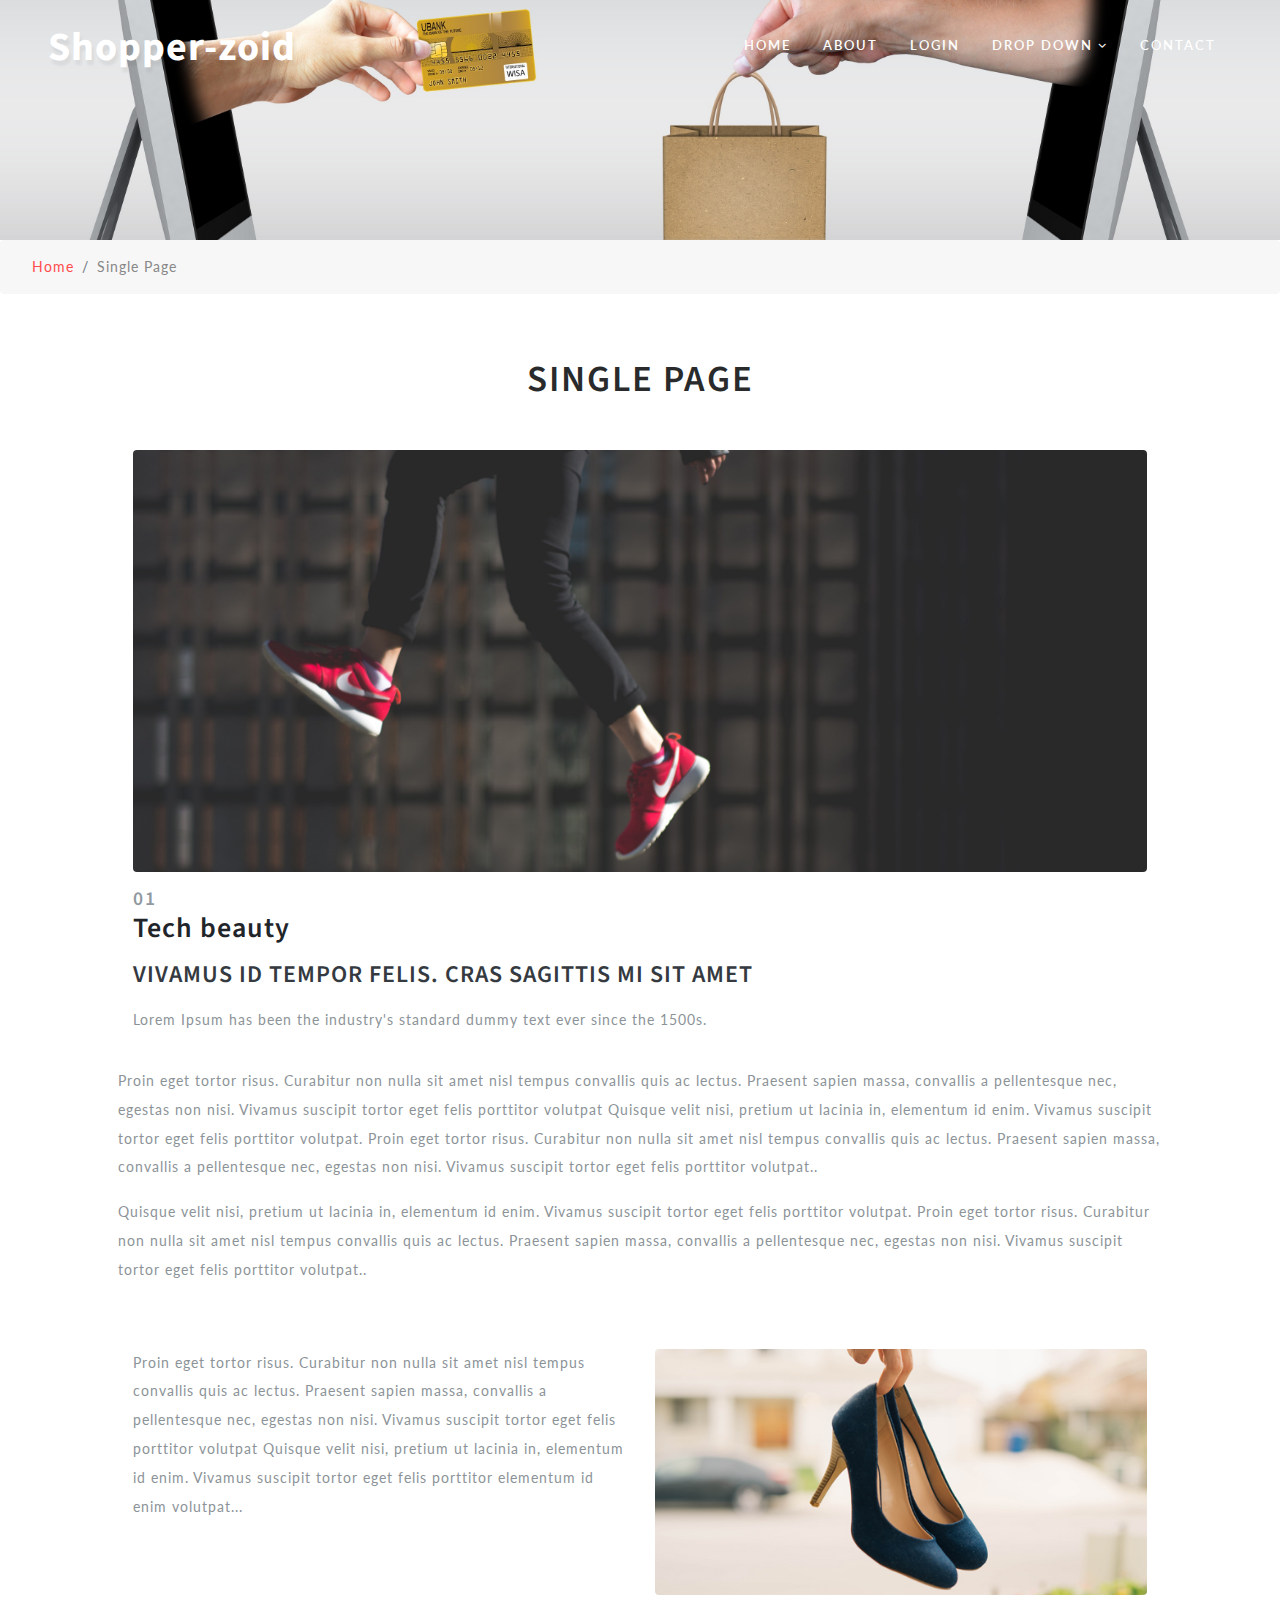
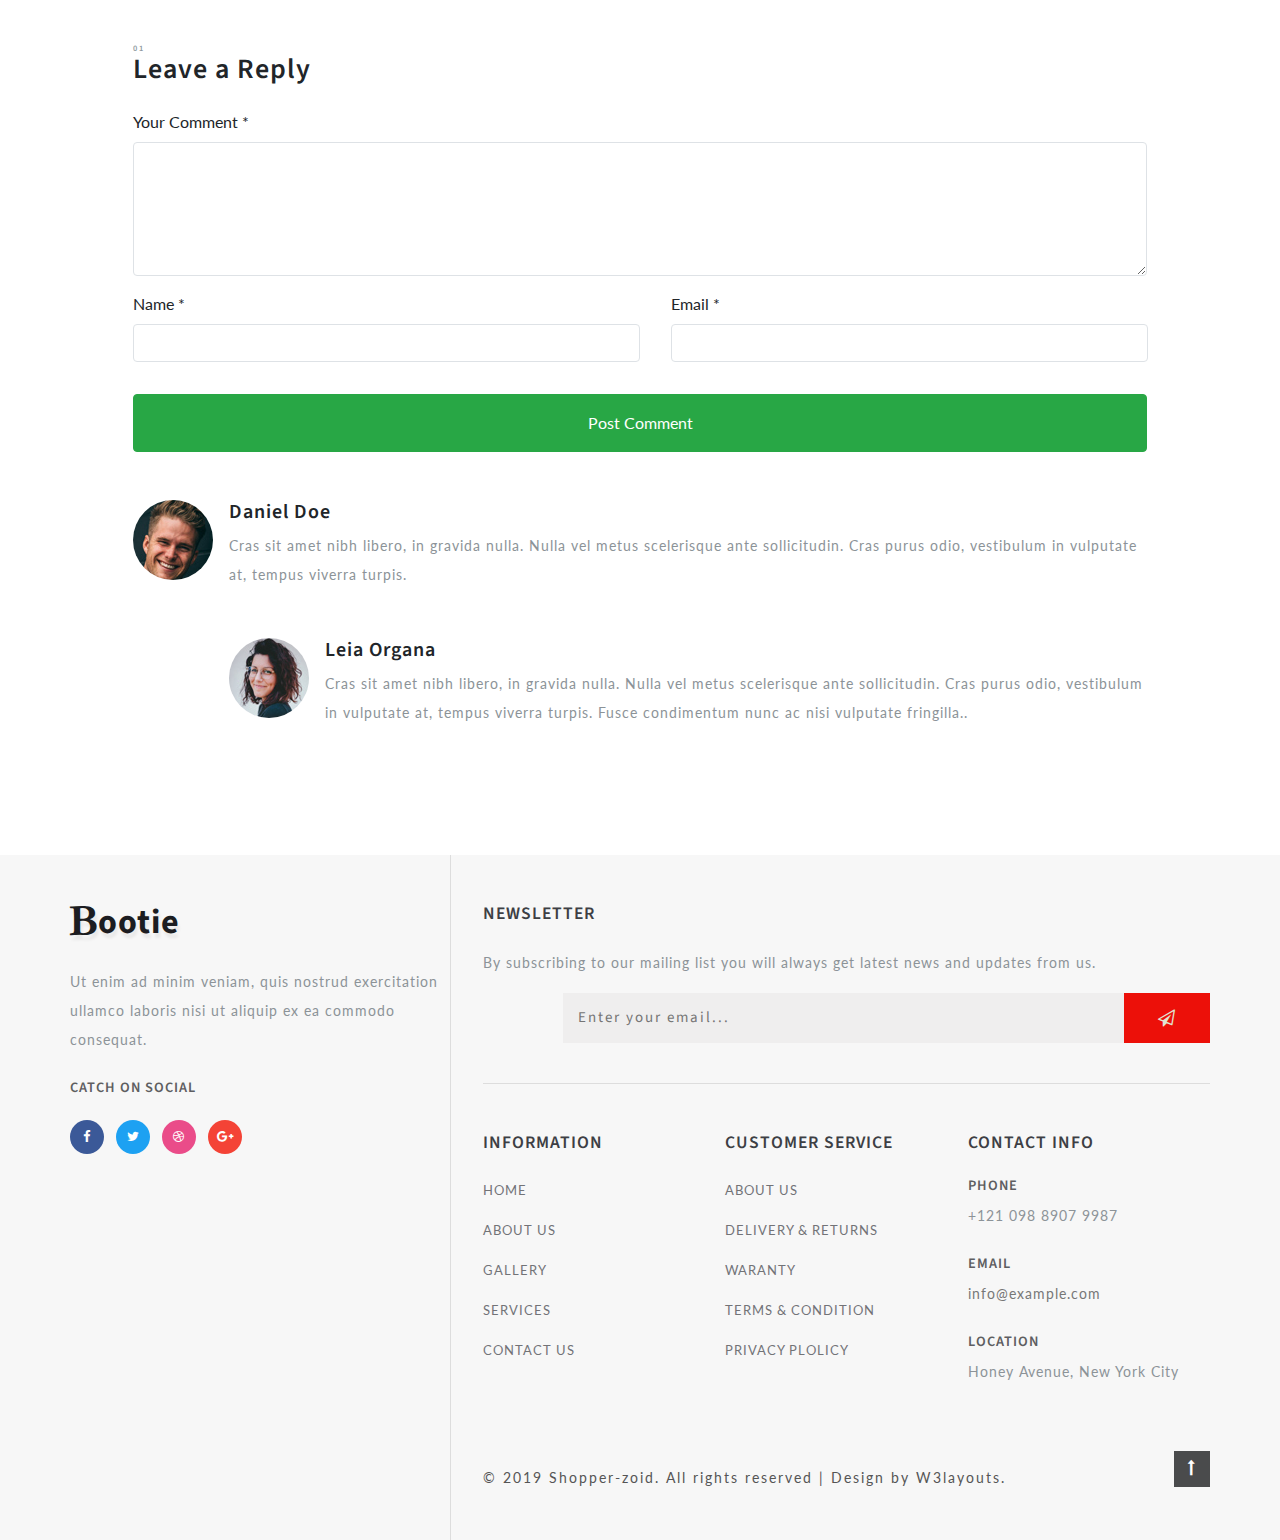
<file: single.html>
<!--
Author: W3layouts
Author URL: http://w3layouts.com
License: Creative Commons Attribution 3.0 Unported
License URL: http://creativecommons.org/licenses/by/3.0/
-->

<!DOCTYPE html>
<html lang="zxx">

<head>
    <title>Bootie Ecommerce Bootstrap Responsive Web Template | Single :: W3layouts</title>
    <!-- Meta tag Keywords -->
    <meta name="viewport" content="width=device-width, initial-scale=1">
    <meta charset="UTF-8" />
    <meta name="keywords" content="Bootie Responsive web template, Bootstrap Web Templates, Flat Web Templates, Android Compatible web template, Smartphone Compatible web template, free webdesigns for Nokia, Samsung, LG, SonyEricsson, Motorola web design"
    />
    <script>
        addEventListener("load", function() {
            setTimeout(hideURLbar, 0);
        }, false);

        function hideURLbar() {
            window.scrollTo(0, 1);
        }
    </script>
    <!-- //Meta tag Keywords -->

    <!-- Custom-Files -->
    <link rel="stylesheet" href="css/bootstrap.css">
    <!-- Bootstrap-Core-CSS -->
    <link rel="stylesheet" href="css/style.css" type="text/css" media="all" />
    <!-- Style-CSS -->
    <!-- font-awesome-icons -->
    <link href="css/font-awesome.css" rel="stylesheet">
    <!-- //font-awesome-icons -->
    <!-- /Fonts -->
    <link href="//fonts.googleapis.com/css?family=Lato:100,100i,300,300i,400,400i,700" rel="stylesheet">
    <link href="//fonts.googleapis.com/css?family=Source+Sans+Pro:200,200i,300,300i,400,400i,600,600i,700,700i,900" rel="stylesheet">
    <!-- //Fonts -->

</head>

<body>

    <!-- mian-content -->
    <div class="main-banner inner" id="home">
        <!-- header -->
        <header class="header">
            <div class="container-fluid px-lg-5">
                <!-- nav -->
                <nav class="py-4">
                    <div id="logo">
                        <h1> <a href="index.html">Shopper-zoid</a></h1>
                    </div>

                    <label for="drop" class="toggle">Menu</label>
                    <input type="checkbox" id="drop" />
                    <ul class="menu mt-2">
                        <li><a href="index.html">Home</a></li>
                        <li><a href="about.html">About</a></li>
                        <li><a href="login.html">Login</a></li>
                        <li>
                            <!-- First Tier Drop Down -->
                            <label for="drop-2" class="toggle">Drop Down <span class="fa fa-angle-down" aria-hidden="true"></span> </label>
                            <a href="#">Drop Down <span class="fa fa-angle-down" aria-hidden="true"></span></a>
                            <input type="checkbox" id="drop-2" />
                            <ul>
                                <li><a href="blog.html">Blog</a></li>
                                <li><a href="shop.html">Shop Now</a></li>
                                <li><a href="single.html">Single Page</a></li>
                            </ul>
                        </li>
                        <li><a href="contact.html">Contact</a></li>
                    </ul>
                </nav>
                <!-- //nav -->
            </div>
        </header>
        <!-- //header -->

    </div>
    <!--//main-content-->
    <!---->
    <ol class="breadcrumb">
        <li class="breadcrumb-item">
            <a href="index.html">Home</a>
        </li>
        <li class="breadcrumb-item active">Single Page</li>
    </ol>
    <!---->
    <!-- banner -->
    <section class="ab-info-main py-md-5">
        <div class="container py-md-3">
            <h3 class="tittle text-center mb-lg-5 mb-3"> Single Page</h3>
            <div class="speak px-lg-5">
                <div class="row mt-lg-5 mt-4">
                    <div class="col-md-12 events-img">
                        <img src="images/single.jpg" class="img-fluid" alt="user-image" />
                    </div>
                    <div class="col-md-12 events-info my-3">
                        <h3><span class="sub-tittle">01</span> Tech beauty</h3>
                        <h4 class="my-3"><a href="#" class="text-dark">VIVAMUS ID TEMPOR FELIS. CRAS SAGITTIS MI SIT AMET</a></h4>
                        <p>Lorem Ipsum has been the industry's standard dummy text ever since the 1500s.</p>
                    </div>
                    <p>Proin eget tortor risus. Curabitur non nulla sit amet nisl tempus convallis quis ac lectus. Praesent sapien massa, convallis a pellentesque nec, egestas non nisi. Vivamus suscipit tortor eget felis porttitor volutpat Quisque velit
                        nisi, pretium ut lacinia in, elementum id enim. Vivamus suscipit tortor eget felis porttitor volutpat. Proin eget tortor risus. Curabitur non nulla sit amet nisl tempus convallis quis ac lectus. Praesent sapien massa, convallis
                        a pellentesque nec, egestas non nisi. Vivamus suscipit tortor eget felis porttitor volutpat..</p>
                    <p>Quisque velit nisi, pretium ut lacinia in, elementum id enim. Vivamus suscipit tortor eget felis porttitor volutpat. Proin eget tortor risus. Curabitur non nulla sit amet nisl tempus convallis quis ac lectus. Praesent sapien massa,
                        convallis a pellentesque nec, egestas non nisi. Vivamus suscipit tortor eget felis porttitor volutpat..</p>
                </div>
                <div class="row my-lg-5 my-3">
                    <div class="col-md-6 text-info">
                        <p>Proin eget tortor risus. Curabitur non nulla sit amet nisl tempus convallis quis ac lectus. Praesent sapien massa, convallis a pellentesque nec, egestas non nisi. Vivamus suscipit tortor eget felis porttitor volutpat Quisque velit
                            nisi, pretium ut lacinia in, elementum id enim. Vivamus suscipit tortor eget felis porttitor elementum id enim volutpat...</p>
                    </div>
                    <div class="col-md-6 team-img">
                        <img src="images/img6.jpg" class="img-fluid" alt="user-image" />
                    </div>
                </div>
                <div class="single-form-left">
                    <!-- contact form grid -->
                    <div class="contact-single">
                        <h3><span class="sub-tittle">01</span> Leave a Reply</h3>
                        <form action="#" method="get" class="mt-4">
                            <div class="form-group">
                                <label for="contactcomment">Your Comment *</label>
                                <textarea class="form-control border" rows="5" id="contactcomment" required=""></textarea>
                            </div>
                            <div class="d-sm-flex">
                                <div class="col-sm-6 form-group p-0">
                                    <label for="contactusername">Name *</label>
                                    <input type="text" class="form-control border" id="contactusername" required="">
                                </div>
                                <div class="col-sm-6 form-group ml-sm-3">
                                    <label for="contactemail">Email *</label>
                                    <input type="email" class="form-control border" id="contactemail" required="">
                                </div>
                            </div>
                            <button type="submit" class="mt-3 btn btn-success btn-block py-3">Post Comment</button>
                        </form>
                    </div>
                    <!--  //contact form grid ends here -->
                </div>
                <div class="media py-5">
                    <img src="images/te2.jpg" class="mr-3 img-fluid rounded-circle" alt="image">
                    <div class="media-body">
                        <h5 class="mt-0">Daniel Doe</h5>
                        <p class="mt-2">Cras sit amet nibh libero, in gravida nulla. Nulla vel metus scelerisque ante sollicitudin. Cras purus odio, vestibulum in vulputate at, tempus viverra turpis.
                        </p>
                        <div class="media mt-5">
                            <a class="pr-3" href="#">
                                <img src="images/te1.jpg" class="img-fluid rounded-circle" alt="image">
                            </a>
                            <div class="media-body">
                                <h5 class="mt-0">Leia Organa</h5>
                                <p class="mt-2"> Cras sit amet nibh libero, in gravida nulla. Nulla vel metus scelerisque ante sollicitudin. Cras purus odio, vestibulum in vulputate at, tempus viverra turpis. Fusce condimentum nunc ac nisi vulputate fringilla..</p>
                            </div>
                        </div>
                    </div>
                </div>

            </div>
        </div>
    </section>
    <!-- //contact -->
    <!-- footer -->
    <footer>
        <div class="container">
            <div class="row footer-top">
                <div class="col-lg-4 footer-grid_section_w3layouts">
                    <h2 class="logo-2 mb-lg-4 mb-3">
                        <a href="index.html"><span class="fa fa-bold" aria-hidden="true"></span>ootie</a>
                    </h2>
                    <p>Ut enim ad minim veniam, quis nostrud exercitation ullamco laboris nisi ut aliquip ex ea commodo consequat.</p>
                    <h4 class="sub-con-fo ad-info my-4">Catch on Social</h4>
                    <ul class="w3layouts_social_list list-unstyled">
                        <li>
                            <a href="#" class="w3pvt_facebook">
                                <span class="fa fa-facebook-f"></span>
                            </a>
                        </li>
                        <li class="mx-2">
                            <a href="#" class="w3pvt_twitter">
                                <span class="fa fa-twitter"></span>
                            </a>
                        </li>
                        <li>
                            <a href="#" class="w3pvt_dribble">
                                <span class="fa fa-dribbble"></span>
                            </a>
                        </li>
                        <li class="ml-2">
                            <a href="#" class="w3pvt_google">
                                <span class="fa fa-google-plus"></span>
                            </a>
                        </li>
                    </ul>
                </div>
                <div class="col-lg-8 footer-right">
                    <div class="w3layouts-news-letter">
                        <h3 class="footer-title text-uppercase text-wh mb-lg-4 mb-3">Newsletter</h3>

                        <p>By subscribing to our mailing list you will always get latest news and updates from us.</p>
                        <form action="#" method="post" class="w3layouts-newsletter">
                            <input type="email" name="Email" placeholder="Enter your email..." required="">
                            <button class="btn1"><span class="fa fa-paper-plane-o" aria-hidden="true"></span></button>

                        </form>
                    </div>
                    <div class="row mt-lg-4 bottom-w3layouts-sec-nav mx-0">
                        <div class="col-md-4 footer-grid_section_w3layouts">
                            <h3 class="footer-title text-uppercase text-wh mb-lg-4 mb-3">Information</h3>
                            <ul class="list-unstyled w3layouts-icons">
                                <li>
                                    <a href="index.html">Home</a>
                                </li>
                                <li class="mt-3">
                                    <a href="about.html">About Us</a>
                                </li>
                                <li class="mt-3">
                                    <a href="#">Gallery</a>
                                </li>
                                <li class="mt-3">
                                    <a href="#">Services</a>
                                </li>
                                <li class="mt-3">
                                    <a href="contact.html">Contact Us</a>
                                </li>
                            </ul>
                        </div>
                        <div class="col-md-4 footer-grid_section_w3layouts">
                            <!-- social icons -->
                            <div class="agileinfo_social_icons">
                                <h3 class="footer-title text-uppercase text-wh mb-lg-4 mb-3">Customer Service</h3>
                                <ul class="list-unstyled w3layouts-icons">

                                    <li>
                                        <a href="#">About Us</a>
                                    </li>
                                    <li class="mt-3">
                                        <a href="#">Delivery & Returns</a>
                                    </li>
                                    <li class="mt-3">
                                        <a href="#">Waranty</a>
                                    </li>
                                    <li class="mt-3">
                                        <a href="#">Terms & Condition</a>
                                    </li>
                                    <li class="mt-3">
                                        <a href="#">Privacy Plolicy</a>
                                    </li>
                                </ul>
                            </div>
                            <!-- social icons -->
                        </div>
                        <div class="col-md-4 footer-grid_section_w3layouts my-md-0 my-5">
                            <h3 class="footer-title text-uppercase text-wh mb-lg-4 mb-3">Contact Info</h3>
                            <div class="contact-info">
                                <div class="footer-address-inf">
                                    <h4 class="ad-info mb-2">Phone</h4>
                                    <p>+121 098 8907 9987</p>
                                </div>
                                <div class="footer-address-inf my-4">
                                    <h4 class="ad-info mb-2">Email </h4>
                                    <p><a href="mailto:info@example.com">info@example.com</a></p>
                                </div>
                                <div class="footer-address-inf">
                                    <h4 class="ad-info mb-2">Location</h4>
                                    <p>Honey Avenue, New York City</p>
                                </div>
                            </div>
                        </div>


                    </div>
                    <div class="cpy-right text-left row">
                        <p class="col-md-10">© 2019 Shopper-zoid. All rights reserved | Design by
                            <a href="http://w3layouts.com"> W3layouts.</a>
                        </p>
                        <!-- move top icon -->
                        <a href="#home" class="move-top text-right col-md-2"><span class="fa fa-long-arrow-up" aria-hidden="true"></span></a>
                        <!-- //move top icon -->
                    </div>
                </div>
            </div>
        </div>
    </footer>
    <!-- //footer -->
</body>

</html>
</file>
<file: css/style.css>
/*--
	Author: W3Layouts
	Author URL: http://w3layouts.com
	License: Creative Commons Attribution 3.0 Unported
	License URL: http://creativecommons.org/licenses/by/3.0/
--*/

html,
body {
    margin: 0;
    font-size: 100%;
    background: #fff;
    font-family: 'Lato', sans-serif;
    scroll-behavior: smooth;
}

body a {
    text-decoration: none;
    transition: 0.5s all;
    -webkit-transition: 0.5s all;
    -moz-transition: 0.5s all;
    -o-transition: 0.5s all;
    -ms-transition: 0.5s all;
}

a:hover {
    text-decoration: none;
}

input[type="button"],
input[type="submit"],
input[type="text"],
input[type="email"],
input[type="search"] {
    transition: 0.5s all;
    -webkit-transition: 0.5s all;
    -moz-transition: 0.5s all;
    -o-transition: 0.5s all;
    -ms-transition: 0.5s all;
    font-family: 'Source Sans Pro', sans-serif;
}

h1,
h2,
h3,
h4,
h5,
h6 {
    margin: 0;
    letter-spacing: 1px;
    font-weight: 600;
    font-family: 'Source Sans Pro', sans-serif;
}

p {
    font-size: 0.9em;
    color: #8c9398;
    line-height: 2em;
    letter-spacing: 1px;
}

ul {
    margin: 0;
    padding: 0;
}

body img {
    border-radius: 4px;
    -webkit-border-radius: 4px;
    -o-border-radius: 4px;
    -moz-border-radius: 4px;
    -ms-border-radius: 4px;
}

.breadcrumb,
ol {
    margin-bottom: 0 !important;
}


/*--/header --*/


/* header */


/* CSS Document */

header {
    position: absolute;
    z-index: 9;
    width: 100%;
}

.toggle,
[id^=drop] {
    display: none;
}


/* Giving a background-color to the nav container. */

nav {
    margin: 0;
    padding: 0;
}

#logo a {
    float: left;
    display: initial;
    margin: 0;
    letter-spacing: 1px;
    color: #fff;
    font-size: 1em;
    font-weight: 700;
    text-shadow: 2px 5px 3px rgba(0, 0, 0, 0.06);
}


/* Since we'll have the "ul li" "float:left"
 * we need to add a clear after the container. */

nav:after {
    content: "";
    display: table;
    clear: both;
}


/* Removing padding, margin and "list-style" from the "ul",
 * and adding "position:reltive" */

nav ul {
    float: right;
    padding: 0;
    margin: 0;
    list-style: none;
    position: relative;
}


/* Positioning the navigation items inline */

nav ul li {
    margin: 0px 1em;
    display: inline-block;
    float: left;
}


/* Styling the links */

.menu li a {
    font-weight: 600;
    font-size: 0.8em;
    letter-spacing: 2px;
    padding-left: 0;
    padding-right: 0;
    padding: 10px 0;
    color: #fff;
    text-transform: uppercase;
    -webkit-transition: 0.5s all ease;
    -moz-transition: 0.5s all ease;
    -o-transition: 0.5s all ease;
    -ms-transition: 0.5s all ease;
}

.menu li ul li a {
    color: #555;
    padding: 10px 10px;
    font-size: 0.8em;
}

.menu li ul li:hover {
    background: #f8f9fa;
}


/* Background color change on Hover */

nav .menu li a:hover {
    color: #ff4c4c;
}

.menu li.active a {
    color: #ff4c4c;
}


/* Hide Dropdowns by Default
 * and giving it a position of absolute */

nav ul ul {
    display: none;
    position: absolute;
    /* has to be the same number as the "line-height" of "nav a" */
    top: 30px;
    background: #fff;
    padding: 10px;
}


/* Display Dropdowns on Hover */

nav ul li:hover>ul {
    display: inherit;
}


/* Fisrt Tier Dropdown */

nav ul ul li {
    width: 170px;
    float: none;
    display: list-item;
    position: relative;
    margin: 0;
}

nav ul ul li a {
    color: #333;
    padding: 5px 10px;
    display: block;
}


/* Second, Third and more Tiers	
 * We move the 2nd and 3rd etc tier dropdowns to the left
 * by the amount of the width of the first tier.
*/

nav ul ul ul li {
    position: relative;
    top: -60px;
    /* has to be the same number as the "width" of "nav ul ul li" */
    left: 170px;
}


/* Change ' +' in order to change the Dropdown symbol */

li>a:only-child:after {
    content: '';
}


/* Media Queries
--------------------------------------------- */

@media all and (max-width: 768px) {
    #logo {
        display: block;
        padding: 0;
        width: 100%;
        text-align: center;
        float: none;
    }
    nav {
        margin: 0;
    }
    /* Hide the navigation menu by default */
    /* Also hide the  */
    .toggle+a,
    .menu {
        display: none;
    }
    /* Stylinf the toggle lable */
    .toggle {
        display: block;
        padding: 8px 20px;
        font-size: 0.8em;
        text-decoration: none;
        border: none;
        float: right;
        background-color: #ffffff;
        color: #333;
        cursor: pointer;
        text-transform: uppercase;
    }
    .menu .toggle {
        float: none;
        text-align: center;
        margin: auto;
        width: 80%;
        padding: 5px;
        font-weight: normal;
        font-size: 16px;
        letter-spacing: 1px;
    }
    .toggle:hover {
        color: #333;
        background-color: #fff;
    }
    /* Display Dropdown when clicked on Parent Lable */
    [id^=drop]:checked+ul {
        display: block;
        background: rgba(16, 16, 16, 0.85);
        padding: 15px 0;
        text-align: center;
    }
    /* Change menu item's width to 100% */
    nav ul li {
        display: block;
        width: 100%;
        padding: 5px 0;
        margin: 0 0;
    }
    nav ul ul .toggle,
    nav ul ul a {
        padding: 0 40px;
    }
    nav ul ul ul a {
        padding: 0 80px;
    }
    nav a:hover,
    nav ul ul ul a {
        background-color: transparent;
    }
    nav ul li ul li .toggle,
    nav ul ul a,
    nav ul ul ul a {
        padding: 14px 20px;
        color: #FFF;
        font-size: 17px;
    }
    nav ul li ul li .toggle,
    nav ul ul a {
        background-color: #212121;
    }
    .menu li ul li a {
        color: #fff;
    }
    /* Hide Dropdowns by Default */
    nav ul ul {
        float: none;
        position: static;
        color: #ffffff;
        /* has to be the same number as the "line-height" of "nav a" */
    }
    /* Hide menus on hover */
    nav ul ul li:hover>ul,
    nav ul li:hover>ul {
        display: none;
    }
    nav ul ul {
        background: none!important;
    }
    /* Fisrt Tier Dropdown */
    nav ul ul li {
        display: block;
        width: 100%;
        padding: 0;
    }
    nav ul ul ul li {
        position: static;
        /* has to be the same number as the "width" of "nav ul ul li" */
    }
    nav ul ul li a {
        color: #fff;
        font-size: 0.85em;
    }
}

@media all and (max-width: 330px) {
    nav ul li {
        display: block;
        width: 94%;
    }
}


/* header */


/*--/banner --*/

.main-banner {
    background: url(../images/banner.jpg)no-repeat center;
    -webkit-background-size: cover;
    -moz-background-size: cover;
    -o-background-size: cover;
    -ms-background-size: cover;
    background-size: cover;
    position: relative;
    height: 50em;
}

.main-banner.inner {
    background: url(../images/banner.jpg)no-repeat center;
    -webkit-background-size: cover;
    -moz-background-size: cover;
    -o-background-size: cover;
    -ms-background-size: cover;
    background-size: cover;
    position: center;
    height: 20em;
}


/*-- place holder --*/

.banner-form ::-webkit-input-placeholder {
    /* Chrome/Opera/Safari */
    color: #ccc;
}

.banner-form ::-moz-placeholder {
    /* Firefox 19+ */
    color: #ccc;
}

.banner-form :-ms-input-placeholder {
    /* IE 10+ */
    color: #ccc;
}

.banner-form :-moz-placeholder {
    /* Firefox 18- */
    color: #ccc;
}

.banner-info {
    padding: 16em 0 0em 3em;
    width: 60%;
}

.banner-info h3 {
    font-size: 3.5em;
    letter-spacing: 2px;
    color: #fff;
    text-transform: uppercase;
    text-shadow: 2px 5px 3px rgba(0, 0, 0, 0.06);
}

.banner-info p {
    color: #fff;
    font-size: 0.8em;
    letter-spacing: 2px;
    font-weight: 400;
    text-transform: uppercase;
    margin: 0;
    text-shadow: 2px 5px 3px rgba(0, 0, 0, 0.06);
}

.ban-buttons a {
    background: #fff;
    padding: 11px 31px;
    font-size: 13px;
    letter-spacing: 1px;
    color: #ff4c4c;
    border-radius: 0px;
    display: inline-block;
    box-shadow: 0 12px 60px rgba(0, 0, 0, .2);
    -webkit-box-shadow: 0 12px 60px rgba(0, 0, 0, .2);
    -o-box-shadow: 0 12px 60px rgba(0, 0, 0, .2);
    -moz-box-shadow: 0 12px 60px rgba(0, 0, 0, .2);
    -ms-box-shadow: 0 12px 60px rgba(0, 0, 0, .2);
    border: #fff;
    transition: 0.5s all;
    -webkit-transition: 0.5s all;
    -moz-transition: 0.5s all;
    -o-transition: 0.5s all;
    -ms-transition: 0.5s all;
    font-weight: 600;
    text-transform: uppercase;
}

.ban-buttons a.active,
.ban-buttons a:hover {
    opacity: 0.8;
}

a.btn.active {
    background: #10adfb;
    color: #fff;
    border: #10adfb;
}


/*-- //place holder --*/


/*-- //banner --*/


/*-- features --*/

.hand-crafted {
    background: #f7f7f7;
}

h3.tittle {
    font-size: 2.5em;
    letter-spacing: 2px;
    color: #292a2b;
    text-transform: uppercase;
    margin-bottom: 1em;
}

.sub-tittle {
    font-size: 0.3em;
    color: #919aa0;
    letter-spacing: 2px;
    display: block;
    text-transform: uppercase;
}

.events-info .sub-tittle {
    font-size: 0.7em;
}

ul.events-icons.new-inf img {
    border-radius: 50%;
    border-radius: 50%;
    -webkit-border-radius: 50%;
    -o-border-radius: 50%;
    -moz-border-radius: 50%;
    -ms-border-radius: 50%;
    box-shadow: 2px 2px 2px 1px rgba(0, 0, 0, 0.15);
}

.feature-grids h3,
.bottom-gd.fea h3 {
    color: #05c46b;
    letter-spacing: 1px;
    margin-top: 0em;
    font-size: 1.4em;
}

.feature-grids p {
    margin: 0;
}

.feature-grids span {
    font-size: 1.5em;
    text-align: center;
    color: #ff4c4c;
    line-height: 3em;
}

.bottom-gd,
.bottom-gd2-active {
    background: #f8f9fa;
    transition: 2s all;
    -webkit-transition: 2s all;
    -moz-transition: 2s all;
    -ms-transition: 2s all;
    -o-transition: 2s all;
    box-shadow: 7px 7px 10px 0 rgba(76, 110, 245, .1);
    padding: 2em 0;
}

.bottom-gd2-active {
    background: #ff4c4c;
    transition: 2s all;
    -webkit-transition: 2s all;
    -moz-transition: 2s all;
    -ms-transition: 2s all;
    -o-transition: 2s all;
}

.bottom-gd:hover.f1 span,
.bottom-gd2-active span {
    color: #fff;
}

.bottom-gd2-active p {
    color: #fff;
}

.bottom-gd2-active h3 {
    color: #fff;
}

.feature-grids h3,
.bottom-gd.fea h3 {
    font-size: 0.9em;
    color: #1e272e;
    text-transform: uppercase;
    font-weight: 600;
}

ul.tic-info li span {
    color: #ff4c4c;
}

ul.tic-info li {
    color: #566773;
    font-size: 0.9em;
    line-height: 2.2em;
    letter-spacing: 1px;
}

.effect-w3 {
    padding: 6px;
    background: #f0f0f1;
}

.bottom-gd.row {
    margin: 0;
}


/*-- //features --*/


/*-- /New-Arrivals --*/

.product-shoe-info {
    padding: 15px;
    border: 1px solid #e4e4e4;
}

.item-info-product h4 a {
    color: #080808;
    font-size: 15px;
    letter-spacing: 1px;
    text-transform: uppercase;
    font-weight: 700;
}

span.money {
    font-size: 1em;
    font-weight: 800;
    color: #ff4c4c;
    letter-spacing: 2px;
}

.product_price {
    margin: 1em 0 0 0;
    padding: 1em 0 0 0;
    border-top: 1px solid #ddd;
}

ul.stars li {
    display: inline-block;
    margin: 0 0.2em;
}

ul.stars li a span {
    font-size: 0.7em;
    color: #6a6c6d;
}

ul.stars li a span:hover {
    opacity: 0.8;
}

span.product-new-top {
    background: #414b52;
    font-size: 0.8em;
    text-transform: uppercase;
    padding: 0.3em 1.2em;
    color: #fff;
}


/*-- //New-Arrivals --*/

section#brands {
    background: #1e272e;
}

.brand-items a span {
    color: #757a7d;
    font-size: 2.5em;
}


/*--about-grids--*/

.service-content {
    margin-left: 1em;
}

.icon span {
    width: 60px;
    height: 60px;
    color: #007bff;
    line-height: 60px;
    text-align: center;
    font-size: 22px;
    transition: all 1s;
    -moz-transition: all 1s;
    -webkit-transition: all 1s;
    -o-transition: all 1s;
}

.service-content h4 {
    font-size: 1.15em;
    line-height: 1.75em;
    font-weight: 800;
    text-transform: uppercase;
    color: #333;
    letter-spacing: 2px;
    margin-bottom: 0.5em;
}


/*-- /testimonials --*/

.testimonials {
    background: #f2f2f2;
}

.test-info {
    padding: 2em 0;
    margin: 0 auto;
    width: 60%;
}

.test-info h3 {
    font-size: 1em;
    color: #1e272e;
    letter-spacing: 2px;
    text-transform: uppercase;
    font-weight: 600;
}

.test-img img {
    border-radius: 50%;
    -webkit-border-radius: 50%;
    -o-border-radius: 50%;
    -ms-border-radius: 50%;
    -moz-border-radius: 50%;
    padding: 4px;
    background: hsla(21, 60%, 94%, 0.33);
    width: 15%;
}

.w3layouts-footer.test-soc ul li {
    display: inline-block;
    margin: 0 0.3em;
}

.w3layouts-footer.test-soc ul li a span {
    color: #fff;
    margin: 0 0.5em;
}

.test-info p span {
    font-size: 1.8em;
    color: #505c65;
}

ul.list-unstyled.w3layouts-icons.clients li {
    margin: 0 0.2em;
    text-align: center;
    display: inline-block;
}

ul.list-unstyled.w3layouts-icons.clients li span {
    font-size: 0.8em;
    color: #ff4c4c;
}

ul.list-unstyled.w3layouts-icons.clients li span:hover {
    opacity: 0.8;
    transition: 0.5s all;
    -webkit-transition: 0.5s all;
    -moz-transition: 0.5s all;
    -o-transition: 0.5s all;
    -ms-transition: 0.5s all;
}


/*-- //testimonials --*/

.men-thumb-item {
    position: relative;
}

.item-info-product h4 {
    margin-top: 0.5em;
}

.shop-now {
    position: absolute;
    bottom: 8%;
    right: 8%;
}

.shop-now a {
    font-size: 0.9em;
    text-transform: uppercase;
    font-weight: 600;
    text-decoration: none;
    color: #333;
}

h4.group.card-title {
    font-size: 1.2em;
    letter-spacing: 2px;
    color: #464f56;
}


/*--/breadcrumb--*/

ol.breadcrumb {
    background: none;
    margin: 0;
    padding: 1em 2em;
    background: #f7f7f7;
}

li.breadcrumb-item {
    font-size: 0.9em;
    letter-spacing: 1px;
}

.breadcrumb-item.active {
    color: #888;
}

li.breadcrumb-item a {
    color: #ff4c4c;
}


/*--//breadcrumbr--*/


/*--/shop--*/


/*-- special deals --*/

.img-deal1 {
    padding: 0;
}

.img-deal1 h3 {
    color: #495057;
    font-size: 13px;
    margin-bottom: 10px;
    text-transform: uppercase;
}

.img-deal1 a {
    font-size: 14px;
    color: #6d6c6c;
}

.img-deals img {
    border: 1px solid #ddd;
}

ul.w3layouts-box-list li {
    list-style: none;
    display: block;
    margin-bottom: 0.9em;
    color: #8c9398;
    letter-spacing: 1px;
    font-size: 0.9em;
}

.grid-img-right {
    background: url(../images/single.jpg)no-repeat center;
    -webkit-background-size: cover;
    -moz-background-size: cover;
    -o-background-size: cover;
    -ms-background-size: cover;
    background-size: cover;
    position: relative;
    height: 15em;
    padding: 5.5em 2em 0 0;
}

.grid-img-right span.money {
    color: #fff;
    display: block;
}

.grid-img-right a {
    font-size: 0.9em;
    text-transform: uppercase;
    font-weight: 600;
    text-decoration: none;
    color: #fff;
    padding: 0;
}

.desc1-left {
    border: 1px solid #ddd;
}

.desc1-right h3 {
    text-shadow: 0 1px 0 #ffffff;
    color: #1e272e;
    font-size: 1.1em;
    margin-bottom: 15px;
}

.desc1-right h5 {
    font-size: 1.3em;
    color: #62676b;
    line-height: 1.5em;
    -webkit-text-stroke: 0.2px;
    font-weight: 400;
}

.share h4 {
    font-size: 0.9em;
    color: #555555;
    margin-bottom: 10px;
    text-transform: uppercase;
    text-shadow: 0 1px 0 #ffffff;
    font-weight: 400;
}

.desc1-right h5 span {
    text-decoration: line-through;
}

.desc1-right h5 a {
    margin-left: 5px;
    color: #555555;
    text-transform: capitalize;
    font-size: 14px;
    -webkit-text-stroke: 0px;
    letter-spacing: 0px;
}

.available span a {
    margin: 4% 0;
    display: block;
    color: #555555;
    font-size: 0.8725em;
    text-transform: uppercase;
    text-shadow: 0 1px 0 #ffffff;
    text-decoration: underline;
}

h3.shop-sing {
    text-transform: uppercase;
    font-size: 1.2em;
    letter-spacing: 2px;
    margin: 1.5em 0 2em 0;
    color: #323a40;
}

p.italic-blue {
    font-style: italic;
    color: #89bff3;
    font-weight: 500;
}


/*--//shop--*/


/*-- customer --*/

.customer-rev ul li span {
    color: #f58b8d;
    font-size: 0.8em
}

h3.sear-head {
    color: #1e272e;
    margin-bottom: 20px;
    font-size: 1em;
    font-weight: 600;
    text-transform: uppercase;
    letter-spacing: 2px;
}

.customer-rev ul li {
    list-style: none;
}

.customer-rev ul li a span {
    color: #a4a6a9;
    font-weight: normal;
    margin-right: 4px;
}


/*-- //customer --*/


/*--/footer--*/

footer {
    background: #f7f7f7;
}

h3.footer-title {
    font-size: 1.1em;
    font-weight: 600;
    letter-spacing: 1px;
    color: #3d3f44;
}

footer p {
    font-size: 0.9em;
}

form.w3layouts-newsletter {
    display: flex;
    margin-bottom: 2.5em;
    margin-left: 5em;
}

.bottom-w3layouts-sec-nav {
    border-top: 1px solid #ddd;
}

.w3layouts-newsletter input[type="email"] {
    padding: 0.6em 1em;
    font-size: 15px;
    color: rgb(223, 21, 21);
    outline: none;
    letter-spacing: 2px;
    border: none;
    border: none;
    flex-basis: 100%;
    background: #efeeee;
}

.w3layouts-newsletter button.btn1 {
    color: #e1e4d2;
    font-size: 17px;
    letter-spacing: 1px;
    padding: 14px 0;
    border: transparent;
    text-transform: uppercase;
    -webkit-transition: 0.5s all;
    -moz-transition: 0.5s all;
    transition: 0.5s all;
    background: #ec1009;
    font-weight: 600;
    cursor: pointer;
    border-radius: 0;
    padding: 0.7em 2em;
}

h2.logo-2 a {
    font-weight: 700;
    font-size: 34px;
    color: #1c1d21;
    text-shadow: 2px 5px 3px rgba(0, 0, 0, 0.06);
    letter-spacing: 1px;
}


/*--contact--*/

.contact-right-content input[type="text"],
.contact-right-content input[type="email"],
.contact-right-content input[type="tel"],
.contact-right-content textarea {
    padding: 0.8em 1em;
    color: #495057;
    border: none;
    border-radius: 0em;
    font-size: 1em;
    letter-spacing: 1px;
    margin-bottom: 1em;
    -webkit-appearance: none;
    outline: none;
    /* display: block; */
    width: 100%;
    background: #f0f1f3;
}

.contact-right-content input[type="submit"] {
    outline: none;
    border: none;
    cursor: pointer;
    font-size: 15px;
    color: #fff;
    padding: 12px 40px;
    text-transform: uppercase;
    letter-spacing: 1px;
    display: inline-block;
    background: #212529;
    font-weight: 700;
    -webkit-transition: all 0.3s;
    -moz-transition: all 0.3s;
    transition: all 0.3s;
    border-radius: 0em;
}

.contact-left-content h4 {
    color: #3d3f44;
    font-weight: 600;
    font-size: 0.95em;
    text-transform: uppercase;
    letter-spacing: 2px;
}

.contact-left-content a {
    color: #8c9398;
}

.contact-left-content p {
    margin-bottom: 0;
}

.contact-left-content {
    padding-left: 2em;
}

.contact-right-content textarea {
    min-height: 10em;
}


/*--//contact--*/

.map-fo iframe {
    min-height: 350px;
    border: none;
    background: #e8eaec;
    padding: 0.4em;
    width: 100%;
}


/* social icons */

.w3layouts_social_list li {
    display: inline-block;
}

.w3layouts_social_list li a {
    width: 34px;
    height: 34px;
    text-align: center;
    display: inline-block;
    font-size: 13px;
    border-radius: 50%;
}

.w3layouts_social_list li a span {
    color: #fff;
    line-height: 34px;
}

a.w3pvt_facebook {
    background: #3b5998;
}

a.w3pvt_twitter {
    background: #1da1f2;
}

a.w3pvt_dribble {
    background: #ea4c89;
}

a.w3pvt_google {
    background: #F44336;
}


/* //social-icons */


/* contact address */

.contact-info h4,
h4.sub-con-fo {
    font-size: 0.9em;
    letter-spacing: 1px;
    color: #5e5e61;
    font-weight: 600;
    text-transform: uppercase;
}

.footer-grid_section_w3layouts li a {
    color: #727377;
    font-size: 0.8em;
    letter-spacing: 1px;
}

.footer-grid_section_w3layouts li a:hover {
    opacity: 0.8;
}

.footer-title h3 {
    font-size: 24px;
    color: #f3f3f3;
    letter-spacing: 1px;
}

ul.w3layouts-icons li a {
    text-transform: uppercase;
}

.footer-right {
    border-left: 1px solid #ddd;
    padding: 3em 0em 3em 2em;
}

.footer-grid_section_w3layouts {
    padding: 3em 0;
}

.contact-info a {
    color: #777;
}


/* //contact address */


/* copyright */

.cpy-right-sec {
    background: #1c1d21;
}

.cpy-right {
    display: flex;
}

.cpy-right p {
    letter-spacing: 2px;
    font-size: 14px;
    margin-bottom: 0;
    margin-top: 0.9em;
    color: #555;
}

.cpy-right p a {
    color: #555;
}

.cpy-right p a:hover {
    color: #ff6b6b;
}


/* //copyright */


/*--//footer--*/


/*-- to-top --*/

a.move-top span {
    color: #fff;
    width: 36px;
    height: 36px;
    text-align: center;
    border: none;
    line-height: 2em;
    background: #4a4b4c;
}


/*-- //to-top --*/

@media(max-width:1366px) {
    .main-banner {
        height: 45em;
    }
    .banner-info {
        padding: 16em 0 0em 3em;
        width: 38%;
    }
    .service-content h4 {
        font-size: 1em;
    }
}

@media(max-width:1280px) {
    h3.tittle {
        font-size: 2.3em;
    }
    .main-banner {
        height: 40em;
    }
    .main-banner.inner {
        height: 15em;
    }
}

@media(max-width:1080px) {
    .banner-info h3 {
        font-size: 3em;
        letter-spacing: 2px;
    }
    .main-banner {
        height: 38em;
    }
    h3.tittle {
        font-size: 2em;
    }
    .ban-buttons a {
        padding: 10px 14px;
        font-size: 12px;
    }
}

@media(max-width:1024px) {
    .banner-info {
        padding: 14em 0 0em 3em;
        width: 40%;
    }
    .feature-grids h3,
    .bottom-gd.fea h3 {
        font-size: 0.8em;
    }
}

@media(max-width:991px) {
    .gd-bottom {
        float: left;
        width: 50%;
        margin-top: 1em;
    }
    ul.navbar-nav {
        margin-top: 10px;
        background: #101315;
    }
    li.nav-item {
        margin-right: 0;
    }
    .test-info {
        padding: 2em 0;
        margin: 0 auto;
        width: 80%;
    }
    .product-men {
        margin-bottom: 1em;
    }
    .navbar-toggler {
        padding: 0.3rem 0.5rem;
        font-size: 1.25rem;
        line-height: 1;
        background-color: #fff;
        border: 1px solid transparent;
        border-radius: 0.2rem;
    }
    div#products .item {
        float: left;
        width: 50%;
        margin-top: 1em;
    }
    .left-ads-display {
        margin-top: 2em;
    }
}


/*** Responsive Menu For Smaller Device ***/

@media screen and (max-width:900px) {
    .dropdown-menu {
        width: 100%;
    }
    .banner-info h3 {
        font-size: 2.5em;
        letter-spacing: 2px;
    }
    .main-banner {
        height: 38em;
    }
    .feature-grids h3,
    .bottom-gd.fea h3 {
        font-size: 0.9em;
    }
}

@media(max-width:800px) {
    .main-banner.inner {
        height: 12em;
    }
    .banner-info {
        padding: 11em 0 0em 1em;
        width: 44%;
    }
    .main-banner {
        height: 30em;
    }
    h3.tittle {
        font-size: 1.8em;
    }
}

@media(max-width:768px) {
    .banner-info {
        padding: 11em 0 0em 1em;
        width: 58%;
    }
    .test-info {
        padding: 2em 0;
        margin: 0 auto;
        width: 94%;
    }
}

@media(max-width:767px) {
    .icon-gd-info {
        text-align: center;
    }
    .product-men {
        margin-bottom: 1em;
        float: left;
        width: 50%;
    }
    .footer-grid_section_w3layouts {
        padding: 1em 0;
    }
    h2.logo-2 {
        padding-top: 1em;
    }
    .img-deals {
        float: left;
        width: 40%;
    }
    .img-deal1 {
        padding: 0;
        float: right;
        width: 60%;
    }
    .desc1-right {
        margin-top: 1.5em;
    }
    .contact-left-content {
        padding-left: 1em;
        margin-top: 2em;
    }
    .footer-right {
        border-left: 1px solid #ddd;
        padding: 3em 1em 3em 1em;
    }
    .footer-grid_section_w3layouts {
        padding: 1em 1em;
    }
    ol.breadcrumb {
        padding: 1em 1em;
    }
}

@media(max-width:640px) {
    .main-banner {
        height: 28em;
    }
    .banner-info {
        padding: 10em 0 0em 1em;
        width: 58%;
    }
    div#products .item {
        float: left;
        width: 100%;
        margin-top: 1em;
    }
    h3.tittle {
        font-size: 1.7em;
    }
}

@media(max-width:568px) {
    .banner-info h3 {
        font-size: 2em;
        letter-spacing: 2px;
    }
    .banner-info p {
        font-size: 0.7em;
        letter-spacing: 2px;
    }
    .sub-para-w3layouts {
        margin: 0;
    }
}

@media(max-width:480px) {
    .main-banner {
        height: 25em;
    }
    .banner-info {
        padding: 9em 0 0em 1em;
        width: 58%;
    }
    #logo a {
        font-size: 0.8em;
    }
    .test-info {
        padding: 0em 0;
        margin: 0 auto;
        width: 96%;
    }
    .main-banner.inner {
        height: 9em;
    }
}

@media(max-width:440px) {
    .banner-info {
        padding: 8em 0 0em 1em;
        width: 68%;
    }
    .main-banner {
        height: 23em;
    }
    .item-info-product h4 a {
        font-size: 14px;
    }
    .product-men {
        margin-bottom: 1em;
        float: left;
        width: 100%;
    }
    .gd-bottom {
        float: left;
        width: 100%;
        margin-top: 1em;
    }
}

@media(max-width:414px) {
    .banner-info {
        padding: 8em 0 0em 1em;
        width: 75%;
    }
}

@media(max-width:384px) {}

@media(max-width:375px) {}

@media(max-width:320px) {}


/*--//responsive--*/

.register {
    background: -webkit-linear-gradient(left, #cc9c00, #303301);
    margin-top: 3%;
    padding: 3%;
}

.register-left {
    text-align: center;
    color: #fff;
    margin-top: 4%;
}

.register-left input {
    border: none;
    border-radius: 1.5rem;
    padding: 2%;
    width: 60%;
    background: #f8f9fa;
    font-weight: bold;
    color: #383d41;
    margin-top: 30%;
    margin-bottom: 3%;
    cursor: pointer;
}

.register-right {
    background: #f8f9fa;
    border-top-left-radius: 10% 50%;
    border-bottom-left-radius: 10% 50%;
}

.register-left img {
    margin-top: 15%;
    margin-bottom: 5%;
    width: 75%;
    -webkit-animation: mover 2s infinite alternate;
    animation: mover 1s infinite alternate;
}

@-webkit-keyframes mover {
    0% {
        transform: translateY(0);
    }
    100% {
        transform: translateY(-20px);
    }
}

@keyframes mover {
    0% {
        transform: translateY(0);
    }
    100% {
        transform: translateY(-20px);
    }
}

.register-left p {
    font-weight: lighter;
    padding: 12%;
    margin-top: -9%;
}

.register .register-form {
    padding: 10%;
    margin-top: 10%;
}

.btnRegister {
    float: right;
    margin-top: 10%;
    border: none;
    border-radius: 1.5rem;
    padding: 2%;
    background: #ccc900;
    color: #fff;
    font-weight: 600;
    width: 50%;
    cursor: pointer;
}

.register .nav-tabs {
    margin-top: 3%;
    border: none;
    background: #0062cc;
    border-radius: 1.5rem;
    width: 28%;
    float: right;
}

.register .nav-tabs .nav-link {
    padding: 2%;
    height: 34px;
    font-weight: 600;
    color: #fff;
    border-top-right-radius: 1.5rem;
    border-bottom-right-radius: 1.5rem;
}

.register .nav-tabs .nav-link:hover {
    border: none;
}

.register .nav-tabs .nav-link.active {
    width: 100px;
    color: #0062cc;
    border: 2px solid #0062cc;
    border-top-left-radius: 1.5rem;
    border-bottom-left-radius: 1.5rem;
}

.register-heading {
    text-align: center;
    margin-top: 8%;
    margin-bottom: -15%;
    color: #495057;
}
</file>
